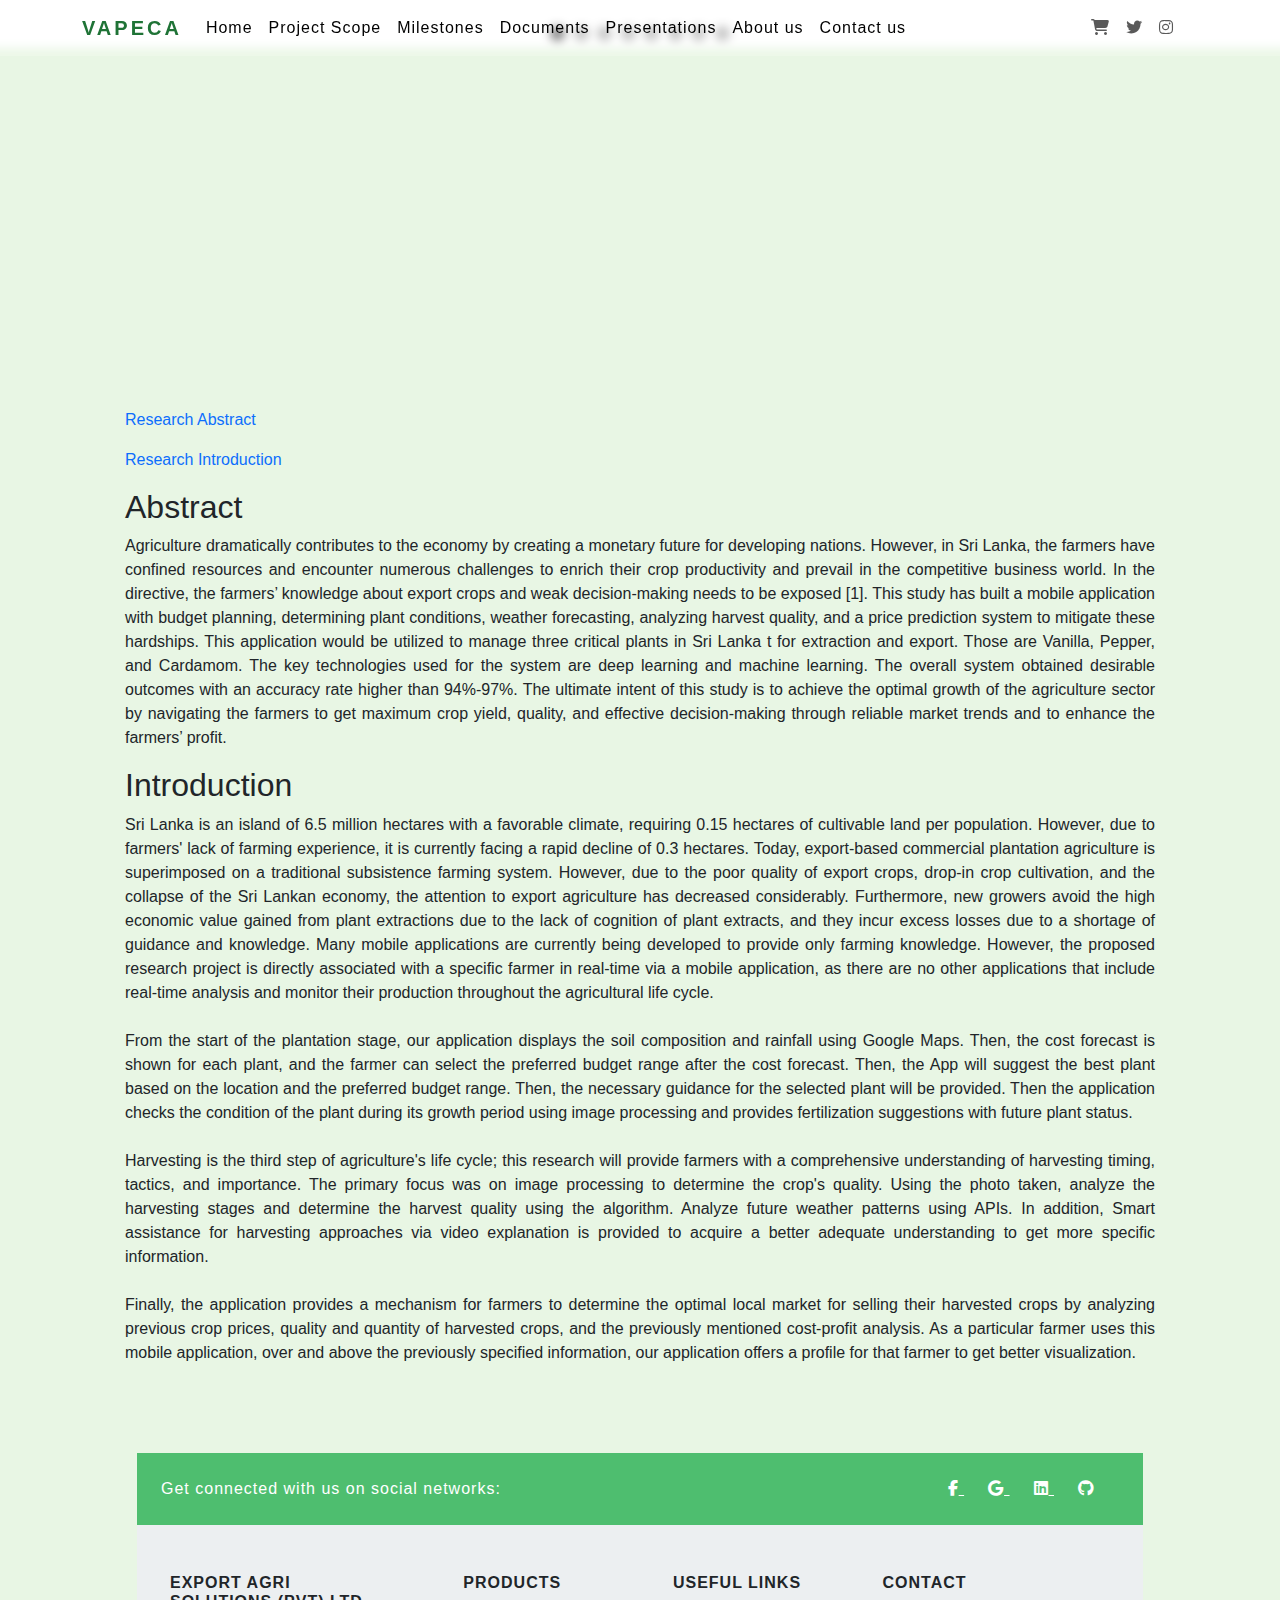
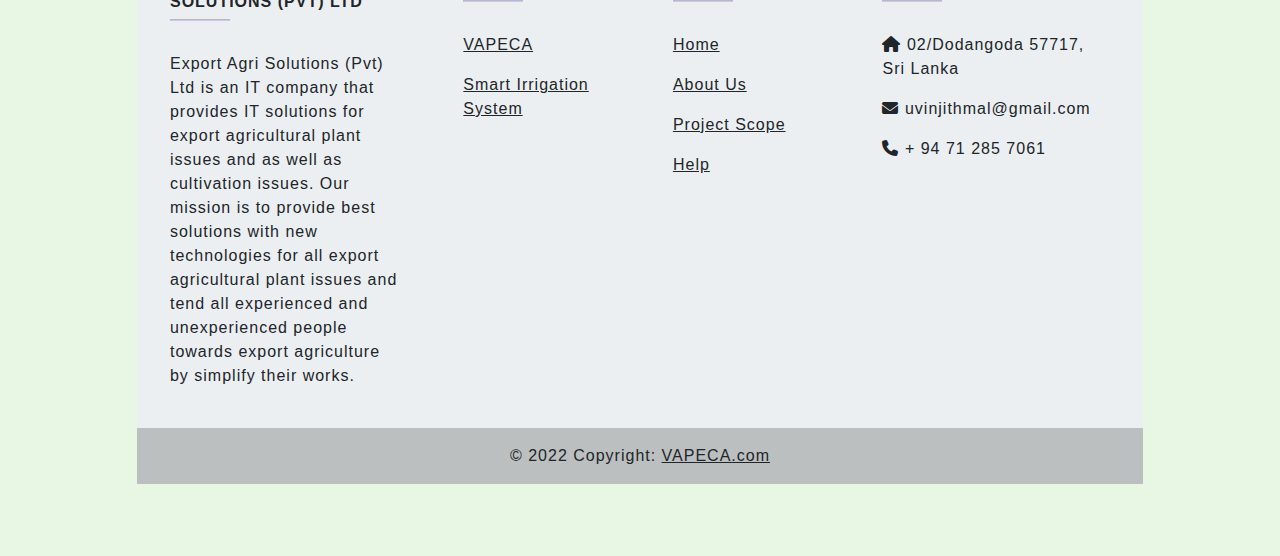
<file: index.html>
<!DOCTYPE html>
<html lang="en">
<head>

    <meta charset="UTF-8">
    <meta http-equiv="X-UA-Compatible" content="IE=edge">
    <meta name="viewport" content="width=device-width, initial-scale=1.0">
    <link rel="stylesheet" href="style.css">
    <link href="https://cdn.jsdelivr.net/npm/bootstrap@5.2.2/dist/css/bootstrap.min.css" rel="stylesheet">
    <!-- JavaScript Bundle with Popper -->
    <script src="https://cdn.jsdelivr.net/npm/bootstrap@5.2.2/dist/js/bootstrap.bundle.min.js"></script>
    <link rel="stylesheet" href="https://cdnjs.cloudflare.com/ajax/libs/font-awesome/6.2.0/css/all.min.css">

    <title>VAPECA</title>
   
</head>

<body>

  <!-- Navigation Bar -->
  <header>
    <!-- Navbar -->
    <nav class="navbar navbar-expand-lg navbar-light fixed-top mask-custom shadow-0">
      <div class="container">
        <a class="navbar-brand" href="index.html"><span style="color: rgb(31, 115, 54);">VAPECA</span></a>
        <button class="navbar-toggler" type="button" data-mdb-toggle="collapse"
          data-mdb-target="#navbarSupportedContent" aria-controls="navbarSupportedContent" aria-expanded="false"
          aria-label="Toggle navigation">
          <i class="fas fa-bars"></i>
        </button>
        <div class="collapse navbar-collapse" id="navbarSupportedContent">
          <ul class="navbar-nav me-auto">
            <li class="nav-item">
              <a class="nav-link" href="index.html" style="color: rgb(0, 0, 0)" >Home</a>
            </li>
            <li class="nav-item">
              <a class="nav-link" href="projectScope.html" style="color: rgb(0, 0, 0)" >Project Scope</a>
            </li>
            <li class="nav-item">
              <a class="nav-link" href="milestones.html" style="color: rgb(0, 0, 0)" >Milestones</a>
            </li>
            <li class="nav-item">
              <a class="nav-link" href="documents.html" style="color: rgb(0, 0, 0)" >Documents</a>
            </li>
            <li class="nav-item">
              <a class="nav-link" href="presentations.html" style="color: rgb(0, 0, 0)" >Presentations</a>
            </li>
            <li class="nav-item">
              <a class="nav-link" href="aboutus.html" style="color: rgb(0, 0, 0)" >About us</a>
            </li>
            <li class="nav-item">
              <a class="nav-link" href="contactus.html" style="color: rgb(0, 0, 0)" >Contact us</a>
            </li>
          </ul>
          <ul class="navbar-nav d-flex flex-row">
            <li class="nav-item me-3 me-lg-0">
              <a class="nav-link" href="#!">
                <i class="fas fa-shopping-cart"></i>
              </a>
            </li>
            <li class="nav-item me-3 me-lg-0">
              <a class="nav-link" href="#!">
                <i class="fab fa-twitter"></i>
              </a>
            </li>
            <li class="nav-item me-3 me-lg-0">
              <a class="nav-link" href="#!">
                <i class="fab fa-instagram"></i>
              </a>
            </li>
            <li class="nav-item me-3 me-lg-0">
              <a class="nav-link" href="#!">
                <i class="fa fa-youtube-play"></i>
              </a>
            </li>
          </ul>
        </div>
      </div>
    </nav>
    <!-- Navbar -->
  </header>
 
  <!-- Slide Show -->
  <div class="slideshow-container">
  
  <div class="mySlides fade">
    <div class="numbertext">1 / 7</div>
    <img src="images\1.png" >
  </div>
  
  <div class="mySlides fade">
    <div class="numbertext">2 / 7</div>
    <img src="images\2.png" >
  </div>
  
  <div class="mySlides fade">
    <div class="numbertext">3 / 7</div>
    <img src="images\3.png" >
  </div>
  
  <div class="mySlides fade">
    <div class="numbertext">4 / 7</div>
    <img src="images\4.png" >
  </div>

  <div class="mySlides fade">
    <div class="numbertext">5 / 7</div>
    <img src="images\5.png" >
  </div>

  <div class="mySlides fade">
    <div class="numbertext">6 / 7</div>
    <img src="images\6.png" >
  </div>

  <div class="mySlides fade">
    <div class="numbertext">7 / 7</div>
    <img src="images\7.png" >
  </div>

  </div>
  
  <br>
  
  <div style="text-align:center">
    <span class="dot"></span> 
    <span class="dot"></span> 
    <span class="dot"></span> 
    <span class="dot"></span> 
    <span class="dot"></span> 
    <span class="dot"></span>
    <span class="dot"></span> 
    <span class="dot"></span>
  </div>
  
  <!-- Slide Show JavaScript -->
  <script>
  let slideIndex = 0;
  showSlides();
  
  function showSlides() {
    let i;
    let slides = document.getElementsByClassName("mySlides");
    let dots = document.getElementsByClassName("dot");
    for (i = 0; i < slides.length; i++) {
      slides[i].style.display = "none";  
    }
    slideIndex++;
    if (slideIndex > slides.length) {slideIndex = 1}    
    for (i = 0; i < dots.length; i++) {
      dots[i].className = dots[i].className.replace(" active", "");
    }
    slides[slideIndex-1].style.display = "block";  
    dots[slideIndex-1].className += " active";
    setTimeout(showSlides, 5000); // Change image every 2 seconds
  }
  </script>

  <!-- Chapter Details -->
  <div class="chapter">

    <br><br><br><br><br><br><br><br><br><br><br><br><br><br><br>
    <p><a href="#C1" style="text-decoration: none">Research Abstract</a></p>
    <p><a href="#C2" style="text-decoration: none">Research Introduction</a></p>

    <h2 id="C1">Abstract</h2>
    <p>Agriculture dramatically contributes to the economy by creating a monetary future for developing nations. However, in Sri Lanka, the farmers have confined resources and encounter numerous challenges to enrich their crop productivity and prevail in the competitive business world. In the directive, the farmers’ knowledge about export crops and weak decision-making needs to be exposed [1]. This study has built a mobile application with budget planning, determining plant conditions, weather forecasting, analyzing harvest quality, and a price prediction system to mitigate these hardships. This application would be utilized to manage three critical plants in Sri Lanka t for extraction and export. Those are Vanilla, Pepper, and Cardamom. The key technologies used for the system are deep learning and machine learning. The overall system obtained desirable outcomes with an accuracy rate higher than 94%-97%. The ultimate intent of this study is to achieve the optimal growth of the agriculture sector by navigating the farmers to get maximum crop yield, quality, and effective decision-making through reliable market trends and to enhance the farmers’ profit.</p>

    <h2 id="C2">Introduction</h2>
    <p>Sri Lanka is an island of 6.5 million hectares with a favorable climate, requiring 0.15 hectares of cultivable land per population. However, due to farmers' lack of farming experience, it is currently facing a rapid decline of 0.3 hectares. Today, export-based commercial plantation agriculture is superimposed on a traditional subsistence farming system. However, due to the poor quality of export crops, drop-in crop cultivation, and the collapse of the Sri Lankan economy, the attention to export agriculture has decreased considerably. Furthermore, new growers avoid the high economic value gained from plant extractions due to the lack of cognition of plant extracts, and they incur excess losses due to a shortage of guidance and knowledge. Many mobile applications are currently being developed to provide only farming knowledge. However, the proposed research project is directly associated with a specific farmer in real-time via a mobile application, as there are no other applications that include real-time analysis and monitor their production throughout the agricultural life cycle.
      <br><br>From the start of the plantation stage, our application displays the soil composition and rainfall using Google Maps. Then, the cost forecast is shown for each plant, and the farmer can select the preferred budget range after the cost forecast. Then, the App will suggest the best plant based on the location and the preferred budget range. Then, the necessary guidance for the selected plant will be provided. Then the application checks the condition of the plant during its growth period using image processing and provides fertilization suggestions with future plant status.
      <br><br>Harvesting is the third step of agriculture's life cycle; this research will provide farmers with a comprehensive understanding of harvesting timing, tactics, and importance. The primary focus was on image processing to determine the crop's quality. Using the photo taken, analyze the harvesting stages and determine the harvest quality using the algorithm. Analyze future weather patterns using APIs. In addition, Smart assistance for harvesting approaches via video explanation is provided to acquire a better adequate understanding to get more specific information.
      <br><br>Finally, the application provides a mechanism for farmers to determine the optimal local market for selling their harvested crops by analyzing previous crop prices, quality and quantity of harvested crops, and the previously mentioned cost-profit analysis. As a particular farmer uses this mobile application, over and above the previously specified information, our application offers a profile for that farmer to get better visualization.
    </p>

    <!-- Footer -->
  <br>
  <div class="container my-5">
    <!-- Footer -->
    <footer
            class="text-center text-lg-start text-dark"
            style="background-color: #ECEFF1"
            >
      <!-- Section: Social media -->
      <section
              class="d-flex justify-content-between p-4 text-white"
              style="background-color: #4ebe6f"
              >
        <!-- Left -->
        <div class="me-5">
          <span>Get connected with us on social networks:</span>
        </div>
        <!-- Left -->

        <!-- Right -->
        <div>
          <a href="" class="text-white me-4">
            <i class="fab fa-facebook-f"></i>
          </a>
          <a href="" class="text-white me-4">
            <i class="fab fa-google"></i>
          </a>
          <a href="https://www.linkedin.com/in/uvin-jithmal-855617245/?originalSubdomain=lk" class="text-white me-4">
            <i class="fab fa-linkedin"></i>
          </a>
          <a href="https://github.com/Kalindu-Laksahan/Vapeca-Website" class="text-white me-4">
            <i class="fab fa-github"></i>
          </a>
        </div>
        <!-- Right -->
      </section>
      <!-- Section: Social media -->

      <!-- Section: Links  -->
      <section class="">
        <div class="container text-center text-md-start mt-5">
          <!-- Grid row -->
          <div class="row mt-3">
            <!-- Grid column -->
            <div class="col-md-3 col-lg-4 col-xl-3 mx-auto mb-4">
              <!-- Content -->
              <h6 class="text-uppercase fw-bold">Export Agri Solutions (Pvt) Ltd</h6>
              <hr
                  class="mb-4 mt-0 d-inline-block mx-auto"
                  style="width: 60px; background-color: #7c4dff; height: 2px"
                  />
              <p>
                Export Agri Solutions (Pvt) Ltd 
                is an IT company that provides 
                IT solutions for export agricultural 
                plant issues and as well as cultivation issues. 
                Our mission is to provide best solutions with new technologies for all export agricultural plant issues and tend all 
                experienced and unexperienced people towards export agriculture by simplify their works.

              </p>
            </div>
            <!-- Grid column -->

            <!-- Grid column -->
            <div class="col-md-2 col-lg-2 col-xl-2 mx-auto mb-4">
              <!-- Links -->
              <h6 class="text-uppercase fw-bold">Products</h6>
              <hr
                  class="mb-4 mt-0 d-inline-block mx-auto"
                  style="width: 60px; background-color: #7c4dff; height: 2px"
                  />
              <p>
                <a href="#!" class="text-dark">VAPECA</a>
              </p>
              <p>
                <a href="#!" class="text-dark">Smart Irrigation System</a>
              </p>
            </div>
            <!-- Grid column -->

            <!-- Grid column -->
            <div class="col-md-3 col-lg-2 col-xl-2 mx-auto mb-4">
              <!-- Links -->
              <h6 class="text-uppercase fw-bold">Useful links</h6>
              <hr
                  class="mb-4 mt-0 d-inline-block mx-auto"
                  style="width: 60px; background-color: #7c4dff; height: 2px"
                  />
                  <p>
                    <a href="index.html" class="text-dark">Home</a>
                  </p>
                  <p>
                    <a href="aboutus.html" class="text-dark">About Us</a>
                  </p>
                  <p>
                    <a href="projectScope.html" class="text-dark">Project Scope</a>
                  </p>
                  <p>
                    <a href="contactus.html" class="text-dark">Help</a>
                  </p>
            </div>
            <!-- Grid column -->

            <!-- Grid column -->
            <div class="col-md-4 col-lg-3 col-xl-3 mx-auto mb-md-0 mb-4">
              <!-- Links -->
              <h6 class="text-uppercase fw-bold">Contact</h6>
              <hr
                  class="mb-4 mt-0 d-inline-block mx-auto"
                  style="width: 60px; background-color: #7c4dff; height: 2px"
                  />
              <p><i class="fas fa-home mr-3"></i> 02/Dodangoda 57717, Sri Lanka</p>
              <p><i class="fas fa-envelope mr-3"></i> uvinjithmal@gmail.com</p>
              <p><i class="fas fa-phone mr-3"></i> + 94 71 285 7061</p>
            </div>
            <!-- Grid column -->
          </div>
          <!-- Grid row -->
        </div>
      </section>
      <!-- Section: Links  -->

      <!-- Copyright -->
      <div
          class="text-center p-3"
          style="background-color: rgba(0, 0, 0, 0.2)"
          >
        © 2022 Copyright:
        <a class="text-dark" href="index.html"
          >VAPECA.com</a
          >
      </div>
      <!-- Copyright -->
    </footer>
    <!-- Footer -->
  </div>
    <br>
  </div>

  

</body>
</html>
</file>
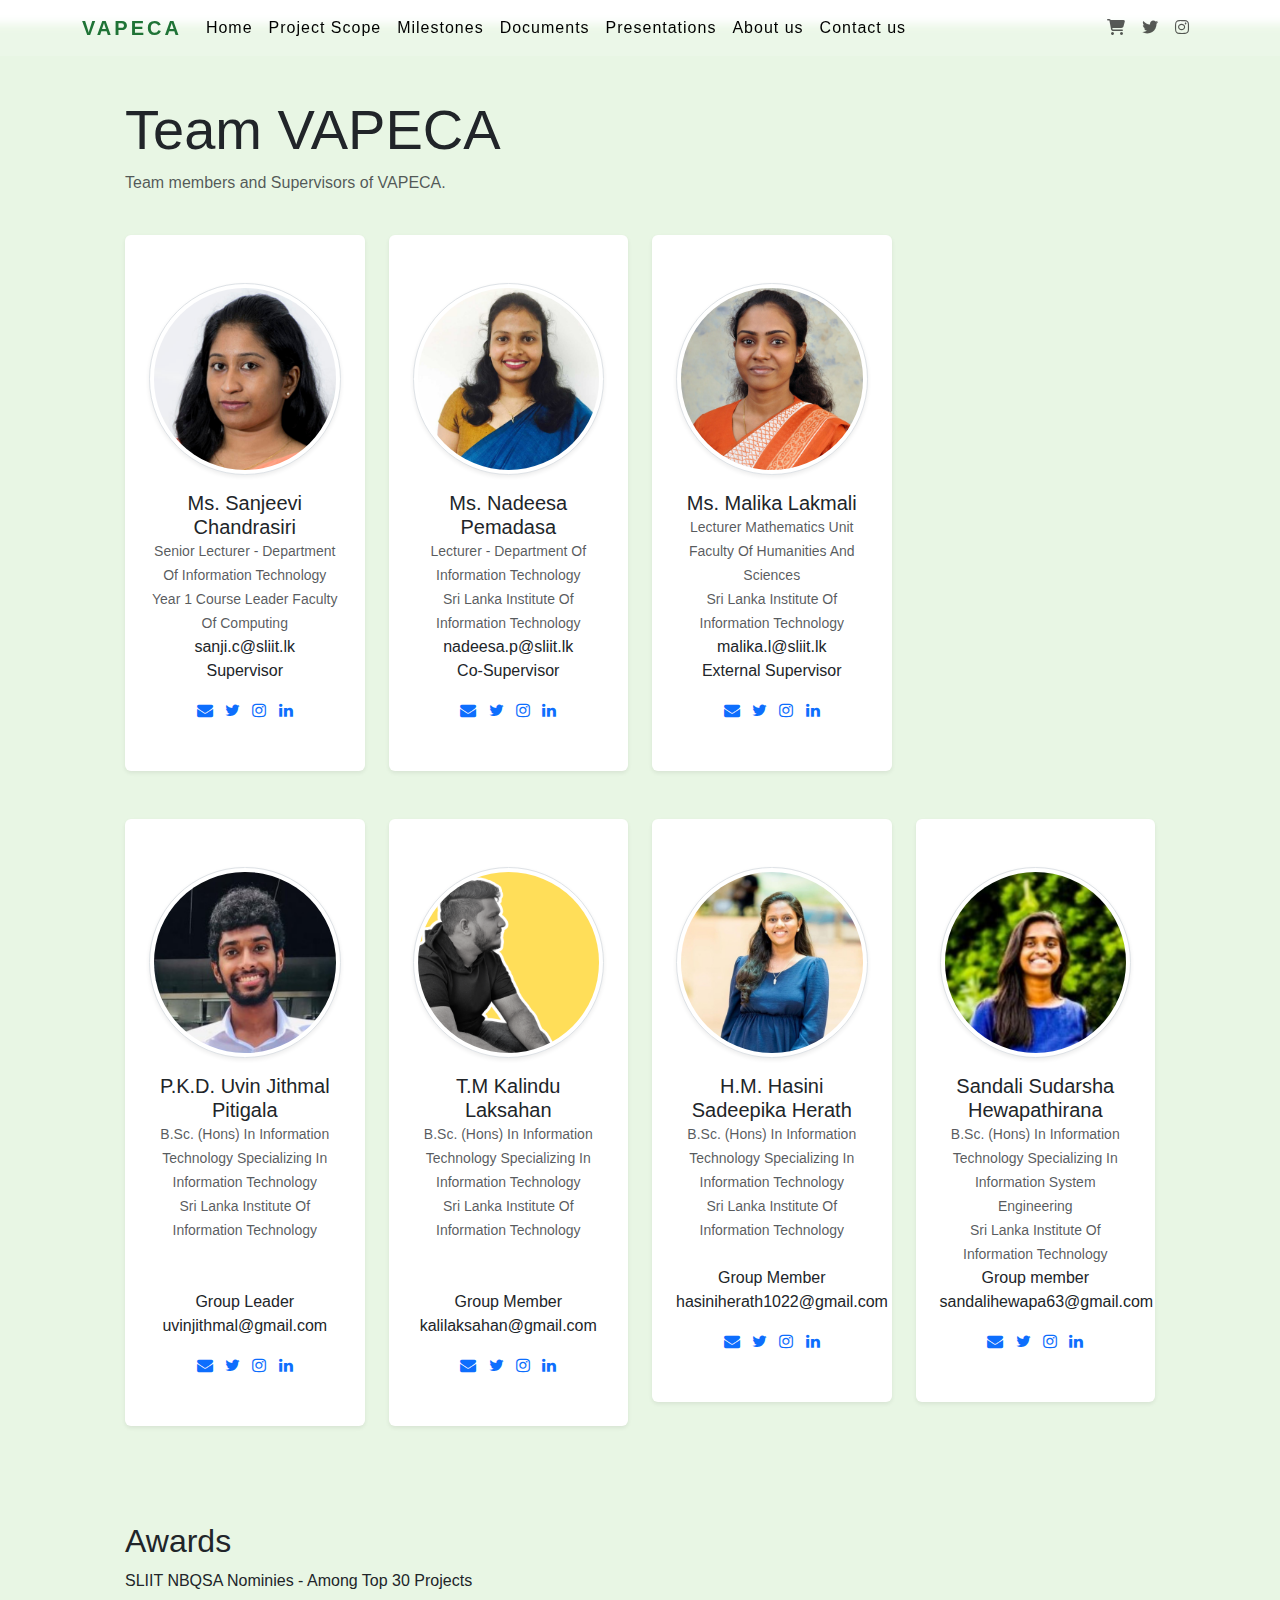
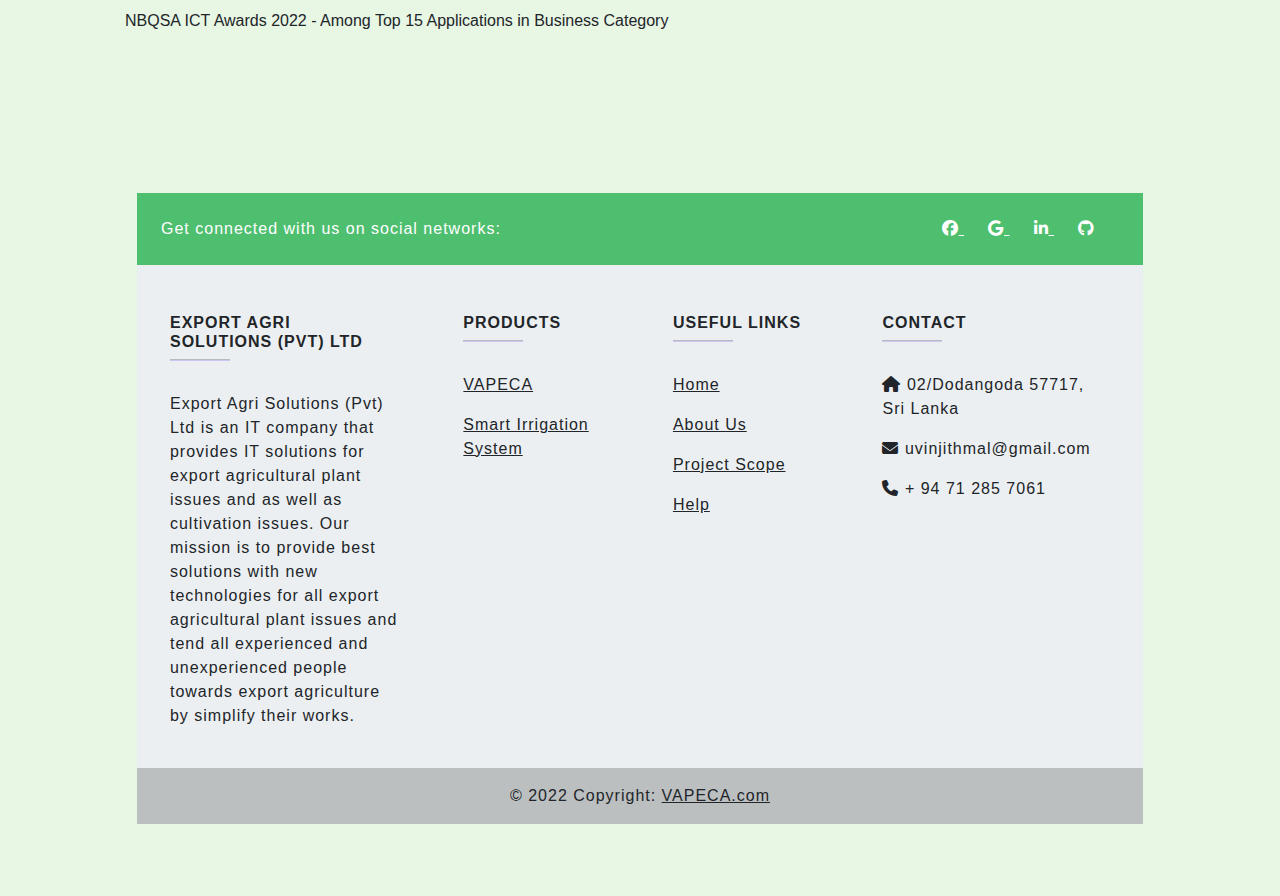
<file: aboutus.html>
<!DOCTYPE html>
<html>

<head>

    <meta charset="UTF-8">
    <meta http-equiv="X-UA-Compatible" content="IE=edge">
    <meta name="viewport" content="width=device-width, initial-scale=1.0">
    <link rel="stylesheet" href="style.css">
    <link href="https://cdn.jsdelivr.net/npm/bootstrap@5.2.2/dist/css/bootstrap.min.css" rel="stylesheet">
    <!-- JavaScript Bundle with Popper -->
    <script src="https://cdn.jsdelivr.net/npm/bootstrap@5.2.2/dist/js/bootstrap.bundle.min.js"></script>
    <link rel="stylesheet" href="https://cdnjs.cloudflare.com/ajax/libs/font-awesome/6.2.0/css/all.min.css">
    
    <title>Project Aboutus</title>
       
</head>

<body>

  <!-- Navigation Bar -->
  <header>
    <!-- Navbar -->
    <nav class="navbar navbar-expand-lg navbar-light fixed-top mask-custom shadow-0">
      <div class="container">
        <a class="navbar-brand" href="index.html"><span style="color: rgb(31, 115, 54);">VAPECA</span></a>
        <button class="navbar-toggler" type="button" data-mdb-toggle="collapse"
          data-mdb-target="#navbarSupportedContent" aria-controls="navbarSupportedContent" aria-expanded="false"
          aria-label="Toggle navigation">
          <i class="fas fa-bars"></i>
        </button>
        <div class="collapse navbar-collapse" id="navbarSupportedContent">
          <ul class="navbar-nav me-auto">
            <li class="nav-item">
              <a class="nav-link" href="index.html" style="color: rgb(0, 0, 0)" >Home</a>
            </li>
            <li class="nav-item">
              <a class="nav-link" href="projectScope.html" style="color: rgb(0, 0, 0)" >Project Scope</a>
            </li>
            <li class="nav-item">
              <a class="nav-link" href="milestones.html" style="color: rgb(0, 0, 0)" >Milestones</a>
            </li>
            <li class="nav-item">
              <a class="nav-link" href="documents.html" style="color: rgb(0, 0, 0)" >Documents</a>
            </li>
            <li class="nav-item">
              <a class="nav-link" href="presentations.html" style="color: rgb(0, 0, 0)" >Presentations</a>
            </li>
            <li class="nav-item">
              <a class="nav-link" href="aboutus.html" style="color: rgb(0, 0, 0)" >About us</a>
            </li>
            <li class="nav-item">
              <a class="nav-link" href="contactus.html" style="color: rgb(0, 0, 0)" >Contact us</a>
            </li>
          </ul>
          <ul class="navbar-nav d-flex flex-row">
            <li class="nav-item me-3 me-lg-0">
              <a class="nav-link" href="#!">
                <i class="fas fa-shopping-cart"></i>
              </a>
            </li>
            <li class="nav-item me-3 me-lg-0">
              <a class="nav-link" href="#!">
                <i class="fab fa-twitter"></i>
              </a>
            </li>
            <li class="nav-item me-3 me-lg-0">
              <a class="nav-link" href="#!">
                <i class="fab fa-instagram"></i>
              </a>
            </li>
          </ul>
        </div>
      </div>
    </nav>
    <!-- Navbar -->
  </header>
  <br>

  <!-- Chapter Details -->
  <div class="chapter">

    <br>
    <!-- Team members -->
  <link href="https://maxcdn.bootstrapcdn.com/font-awesome/4.7.0/css/font-awesome.min.css" rel="stylesheet" />
  <div class="py-5">
    <div class="row mb-4">
      <div class="col-lg-5">
        <h2 class="display-4 font-weight-light">Team VAPECA</h2>
        <p class="font-italic text-muted">Team members and Supervisors of VAPECA.</p>
      </div>
    </div>
    <div class="row text-center">
      <!-- Team item-->
      <div class="col-xl-3 col-sm-6 mb-5">
        <div class="bg-white rounded shadow-sm py-5 px-4"><img src="images/sanjeevi.png" alt="" width="100" class="img-fluid rounded-circle mb-3 img-thumbnail shadow-sm">
          <h5 class="mb-0">Ms. Sanjeevi Chandrasiri</h5>
          <span class="small text-capitalize text-muted">Senior Lecturer - Department of Information Technology<br>
            Year 1 Course Leader Faculty of Computing
            </span>
            <br><h8 class="mb-0">sanji.c@sliit.lk</h8>
            <br><h7 class="mb-0">Supervisor </h7> <br>
          <ul class="social mb-0 list-inline mt-3">
            <li class="list-inline-item"><a href="mailto:sanji.c@sliit.lk" class="social-link"><i class="fa fa-envelope"></i></a></li>
            <li class="list-inline-item"><a href="#" class="social-link"><i class="fa fa-twitter"></i></a></li>
            <li class="list-inline-item"><a href="#" class="social-link"><i class="fa fa-instagram"></i></a></li>
            <li class="list-inline-item"><a href="#" class="social-link"><i class="fa fa-linkedin"></i></a></li>
          </ul>
        </div>
      </div>
      <!-- End-->

      <!-- Team item-->
      <div class="col-xl-3 col-sm-6 mb-5">
        <div class="bg-white rounded shadow-sm py-5 px-4"><img src="images/nadeesa.png" alt="" width="100" class="img-fluid rounded-circle mb-3 img-thumbnail shadow-sm">
          <h5 class="mb-0">Ms. Nadeesa Pemadasa</h5>
          <span class="small text-capitalize text-muted">Lecturer - Department of Information Technology<br>
            Sri Lanka Institute of Information Technology
            </span>
            <br><h8 class="mb-0">nadeesa.p@sliit.lk</h8>
            <br><h7 class="mb-0">Co-Supervisor </h7> <br>
          <ul class="social mb-0 list-inline mt-3">
            <li class="list-inline-item"><a href="mailto:nadeesa.p@sliit.lk" class="social-link"><i class="fa fa-envelope"></i></a></li>
            <li class="list-inline-item"><a href="#" class="social-link"><i class="fa fa-twitter"></i></a></li>
            <li class="list-inline-item"><a href="#" class="social-link"><i class="fa fa-instagram"></i></a></li>
            <li class="list-inline-item"><a href="#" class="social-link"><i class="fa fa-linkedin"></i></a></li>
          </ul>
        </div>
      </div>
      <!-- End-->

      <!-- Team item-->
      <div class="col-xl-3 col-sm-6 mb-5">
        <div class="bg-white rounded shadow-sm py-5 px-4"><img src="images/malika.png" alt="" width="100" class="img-fluid rounded-circle mb-3 img-thumbnail shadow-sm">
          <h5 class="mb-0">Ms. Malika Lakmali</h5>
          <span class="small text-capitalize text-muted">Lecturer Mathematics Unit<br>
            Faculty of Humanities and Sciences
            <br>Sri Lanka Institute of Information Technology
            </span>
            <br><h8 class="mb-0">malika.l@sliit.lk</h8>
            <br><h7>External Supervisor </h7> <br>
          <ul class="social mb-0 list-inline mt-3">
            <li class="list-inline-item"><a href="mailto:malika.l@sliit.lk" class="social-link"><i class="fa fa-envelope"></i></a></li>
            <li class="list-inline-item"><a href="#" class="social-link"><i class="fa fa-twitter"></i></a></li>
            <li class="list-inline-item"><a href="#" class="social-link"><i class="fa fa-instagram"></i></a></li>
            <li class="list-inline-item"><a href="#" class="social-link"><i class="fa fa-linkedin"></i></a></li>
          </ul>
        </div>
      </div>
      <!-- End-->
    </div>

    <div class="row text-center">
      <!-- Team item-->
      <div class="col-xl-3 col-sm-6 mb-5">
        <div class="bg-white rounded shadow-sm py-5 px-4"><img src="images/uvinnew.png" width="100" class="img-fluid rounded-circle mb-3 img-thumbnail shadow-sm">
          <h5 class="mb-0">P.K.D. Uvin Jithmal Pitigala </h5>
          <span class="small text-capitalize text-muted">B.Sc. (Hons) in Information Technology Specializing in Information Technology<br>
            Sri Lanka Institute of Information Technology
            </span>
            <br><br><br><h7 class="mb-0">Group Leader</h7> <br>
            <h8 class="mb-0">uvinjithmal@gmail.com</h8>
            
            <br>
          <ul class="social mb-0 list-inline mt-3">
            <li class="list-inline-item"><a href="mailto:it19115580@my.sliit.lk" class="social-link"><i class="fa fa-envelope"></i></a></li>
            <li class="list-inline-item"><a href="#" class="social-link"><i class="fa fa-twitter"></i></a></li>
            <li class="list-inline-item"><a href="#" class="social-link"><i class="fa fa-instagram"></i></a></li>
            <li class="list-inline-item"><a href="#" class="social-link"><i class="fa fa-linkedin"></i></a></li>
          </ul>
        </div>
      </div>
      <!-- End-->

      <!-- Team item-->
      <div class="col-xl-3 col-sm-6 mb-5">
        <div class="bg-white rounded shadow-sm py-5 px-4"><img src="images/yellow bg.png" alt="" width="100" class="img-fluid rounded-circle mb-3 img-thumbnail shadow-sm">
          <h5 class="mb-0">T.M Kalindu Laksahan</h5>
          <span class="small text-capitalize text-muted">B.Sc. (Hons) in Information Technology Specializing in Information Technology<br>
            Sri Lanka Institute of Information Technology
            </span>
            <br><br><br><h7 class="mb-0">Group Member</h7><br><h8 class="mb-0">kalilaksahan@gmail.com</h8>
            <br>
          <ul class="social mb-0 list-inline mt-3">
            <li class="list-inline-item"><a href="mailto:it19114286@my.sliit.lk" class="social-link"><i class="fa fa-envelope"></i></a></li>
            <li class="list-inline-item"><a href="#" class="social-link"><i class="fa fa-twitter"></i></a></li>
            <li class="list-inline-item"><a href="#" class="social-link"><i class="fa fa-instagram"></i></a></li>
            <li class="list-inline-item"><a href="#" class="social-link"><i class="fa fa-linkedin"></i></a></li>
          </ul>
        </div>
      </div>
      <!-- End-->

      <!-- Team item-->
      <div class="col-xl-3 col-sm-6 mb-5">
        <div class="bg-white rounded shadow-sm py-5 px-4"><img src="images/pika.png" alt="" width="100" class="img-fluid rounded-circle mb-3 img-thumbnail shadow-sm">
          <h5 class="mb-0">H.M. Hasini Sadeepika Herath </h5>
          <span class="small text-capitalize text-muted">B.Sc. (Hons) in Information Technology Specializing in Information Technology<br>
            Sri Lanka Institute of Information Technology
            </span>
            <br><br><h7 class="mb-0">Group Member</h7><br><h8 class="mb-0">hasiniherath1022@gmail.com </h8>
            <br>
          <ul class="social mb-0 list-inline mt-3">
            <li class="list-inline-item"><a href="mailto:it19184586@my.sliit.lk" class="social-link"><i class="fa fa-envelope"></i></a></li>
            <li class="list-inline-item"><a href="#" class="social-link"><i class="fa fa-twitter"></i></a></li>
            <li class="list-inline-item"><a href="#" class="social-link"><i class="fa fa-instagram"></i></a></li>
            <li class="list-inline-item"><a href="#" class="social-link"><i class="fa fa-linkedin"></i></a></li>
          </ul>
        </div>
      </div>
      <!-- End-->

      <!-- Team item-->
      <div class="col-xl-3 col-sm-6 mb-5">
        <div class="bg-white rounded shadow-sm py-5 px-4"><img src="images/sandali.png" alt="" width="100" class="img-fluid rounded-circle mb-3 img-thumbnail shadow-sm">
          <h5 class="mb-0">Sandali Sudarsha Hewapathirana</h5>
          <span class="small text-capitalize text-muted">B.Sc. (Hons) in Information Technology Specializing in Information System Engineering <br>
            Sri Lanka Institute of Information Technology
            </span>
            <br><h7 class="mb-0">Group member</h7><br><h8 class="mb-0">sandalihewapa63@gmail.com </h8>
          <ul class="social mb-0 list-inline mt-3">
            <li class="list-inline-item"><a href="mailto:it19510422@my.sliit.lk" class="social-link"><i class="fa fa-envelope"></i></a></li>
            <li class="list-inline-item"><a href="#" class="social-link"><i class="fa fa-twitter"></i></a></li>
            <li class="list-inline-item"><a href="#" class="social-link"><i class="fa fa-instagram"></i></a></li>
            <li class="list-inline-item"><a href="#" class="social-link"><i class="fa fa-linkedin"></i></a></li>
          </ul>
        </div>
      </div>
      <!-- End-->

    </div>
  </div>

  </div>

   <!-- Chapter Details -->
   <div class="chapter">


    <h2 id="C1">Awards</h2>
    <p>SLIIT NBQSA Nominies - Among Top 30 Projects </p>
    <p>NBQSA ICT Awards 2022 - Among Top 15 Applications in Business Category </p>
    <br><br><br>
     <!-- Footer -->
  <br>
  <div class="container my-5">
    <!-- Footer -->
    <footer
            class="text-center text-lg-start text-dark"
            style="background-color: #ECEFF1"
            >
      <!-- Section: Social media -->
      <section
              class="d-flex justify-content-between p-4 text-white"
              style="background-color: #4ebe6f"
              >
        <!-- Left -->
        <div class="me-5">
          <span>Get connected with us on social networks:</span>
        </div>
        <!-- Left -->

        <!-- Right -->
        <div>
          <a href="" class="text-white me-4">
            <i class="fab fa-facebook-f"></i>
          </a>
          <a href="" class="text-white me-4">
            <i class="fab fa-google"></i>
          </a>
          <a href="https://www.linkedin.com/in/uvin-jithmal-855617245/?originalSubdomain=lk" class="text-white me-4">
            <i class="fab fa-linkedin"></i>
          </a>
          <a href="https://github.com/Kalindu-Laksahan/Vapeca-Website" class="text-white me-4">
            <i class="fab fa-github"></i>
          </a>
        </div>
        <!-- Right -->
      </section>
      <!-- Section: Social media -->

      <!-- Section: Links  -->
      <section class="">
        <div class="container text-center text-md-start mt-5">
          <!-- Grid row -->
          <div class="row mt-3">
            <!-- Grid column -->
            <div class="col-md-3 col-lg-4 col-xl-3 mx-auto mb-4">
              <!-- Content -->
              <h6 class="text-uppercase fw-bold">Export Agri Solutions (Pvt) Ltd</h6>
              <hr
                  class="mb-4 mt-0 d-inline-block mx-auto"
                  style="width: 60px; background-color: #7c4dff; height: 2px"
                  />
              <p>
                Export Agri Solutions (Pvt) Ltd 
                is an IT company that provides 
                IT solutions for export agricultural 
                plant issues and as well as cultivation issues. 
                Our mission is to provide best solutions with new technologies for all export agricultural plant issues and tend all 
                experienced and unexperienced people towards export agriculture by simplify their works.

              </p>
            </div>
            <!-- Grid column -->

            <!-- Grid column -->
            <div class="col-md-2 col-lg-2 col-xl-2 mx-auto mb-4">
              <!-- Links -->
              <h6 class="text-uppercase fw-bold">Products</h6>
              <hr
                  class="mb-4 mt-0 d-inline-block mx-auto"
                  style="width: 60px; background-color: #7c4dff; height: 2px"
                  />
              <p>
                <a href="#!" class="text-dark">VAPECA</a>
              </p>
              <p>
                <a href="#!" class="text-dark">Smart Irrigation System</a>
              </p>
            </div>
            <!-- Grid column -->

            <!-- Grid column -->
            <div class="col-md-3 col-lg-2 col-xl-2 mx-auto mb-4">
              <!-- Links -->
              <h6 class="text-uppercase fw-bold">Useful links</h6>
              <hr
                  class="mb-4 mt-0 d-inline-block mx-auto"
                  style="width: 60px; background-color: #7c4dff; height: 2px"
                  />
                  <p>
                    <a href="index.html" class="text-dark">Home</a>
                  </p>
                  <p>
                    <a href="aboutus.html" class="text-dark">About Us</a>
                  </p>
                  <p>
                    <a href="projectScope.html" class="text-dark">Project Scope</a>
                  </p>
                  <p>
                    <a href="contactus.html" class="text-dark">Help</a>
                  </p>
            </div>
            <!-- Grid column -->

            <!-- Grid column -->
            <div class="col-md-4 col-lg-3 col-xl-3 mx-auto mb-md-0 mb-4">
              <!-- Links -->
              <h6 class="text-uppercase fw-bold">Contact</h6>
              <hr
                  class="mb-4 mt-0 d-inline-block mx-auto"
                  style="width: 60px; background-color: #7c4dff; height: 2px"
                  />
              <p><i class="fas fa-home mr-3"></i> 02/Dodangoda 57717, Sri Lanka</p>
              <p><i class="fas fa-envelope mr-3"></i> uvinjithmal@gmail.com</p>
              <p><i class="fas fa-phone mr-3"></i> + 94 71 285 7061</p>
            </div>
            <!-- Grid column -->
          </div>
          <!-- Grid row -->
        </div>
      </section>
      <!-- Section: Links  -->

      <!-- Copyright -->
      <div
          class="text-center p-3"
          style="background-color: rgba(0, 0, 0, 0.2)"
          >
        © 2022 Copyright:
        <a class="text-dark" href="index.html"
          >VAPECA.com</a
          >
      </div>
      <!-- Copyright -->
    </footer>
    <!-- Footer -->
  </div>
    <br>

  </div>





</body>
</html>
</file>
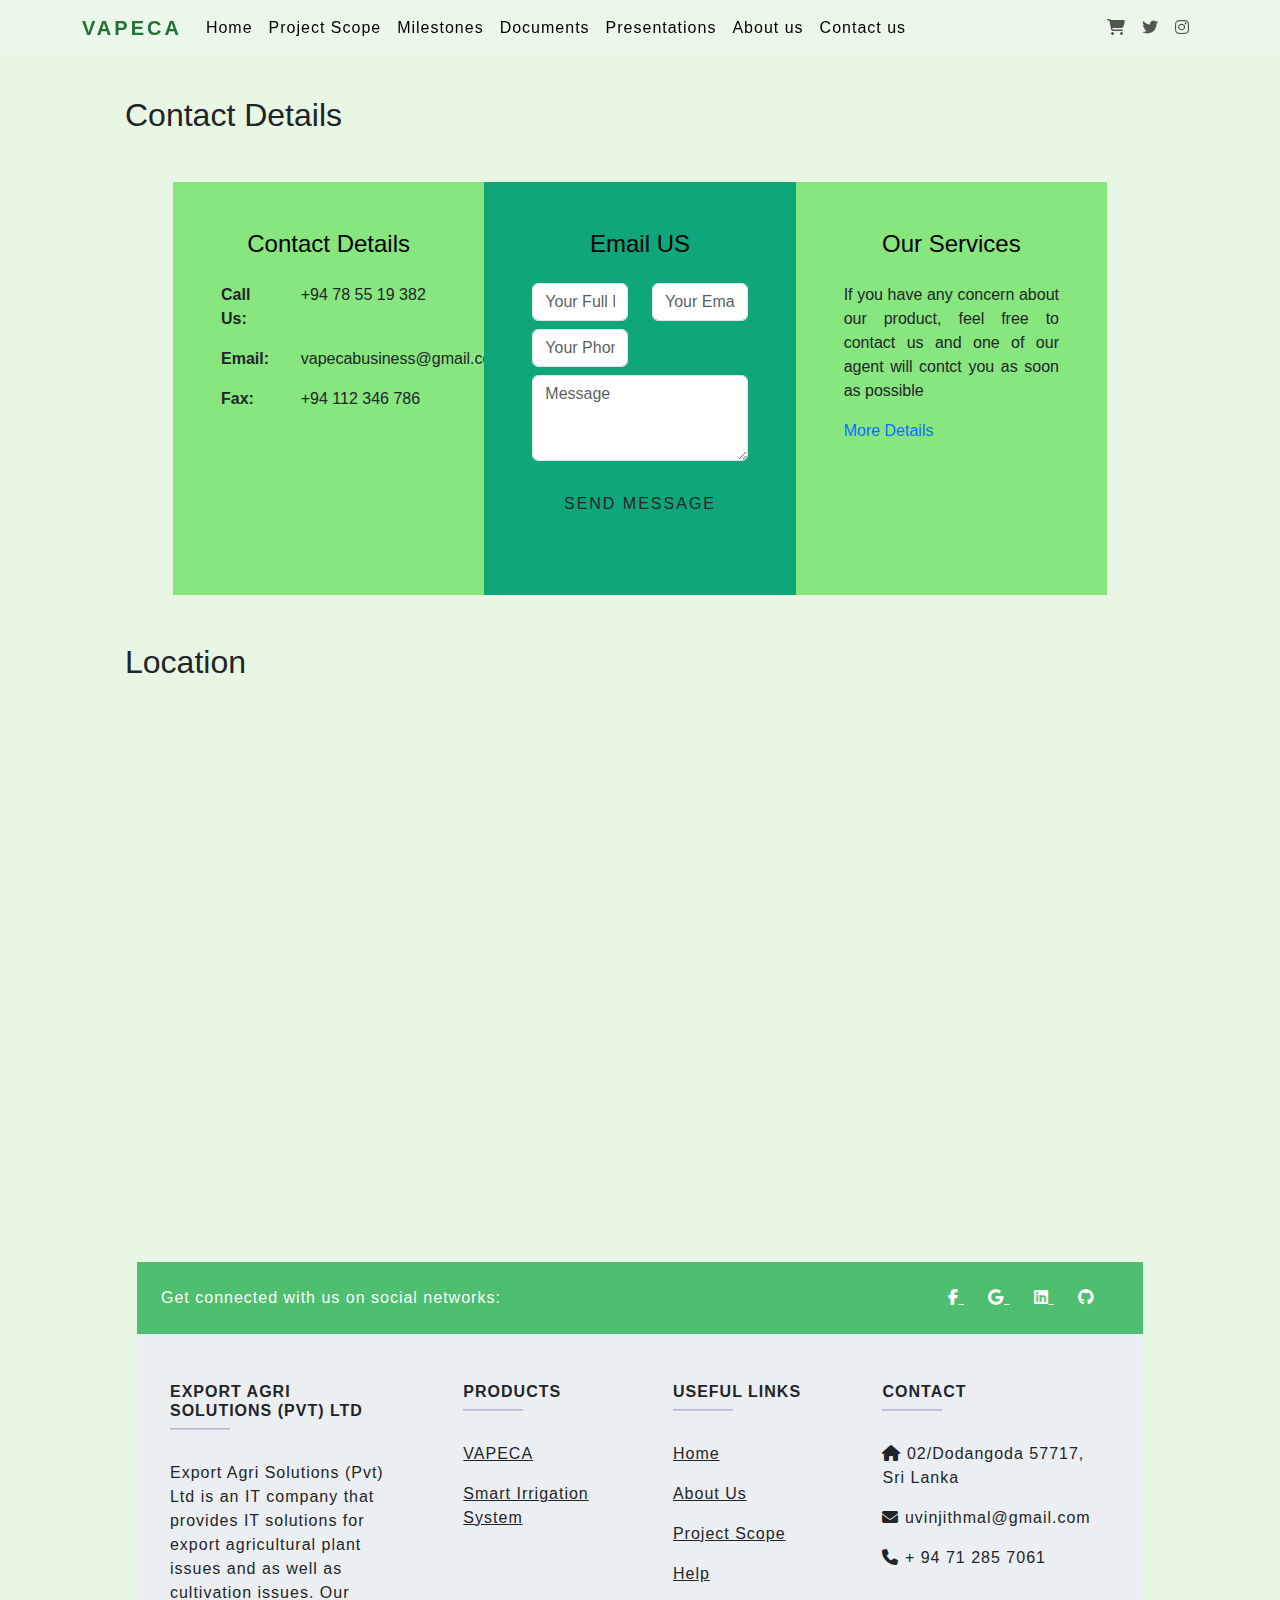
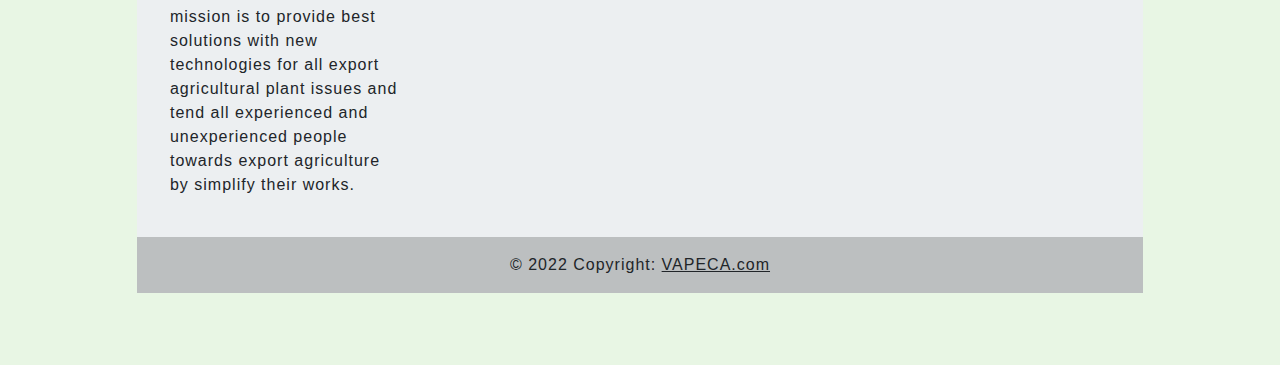
<file: contactus.html>
<!DOCTYPE html>
<html>

<head>

    <meta charset="UTF-8">
    <meta http-equiv="X-UA-Compatible" content="IE=edge">
    <meta name="viewport" content="width=device-width, initial-scale=1.0">
    <link rel="stylesheet" href="style.css">
    <link href="https://cdn.jsdelivr.net/npm/bootstrap@5.2.2/dist/css/bootstrap.min.css" rel="stylesheet">
    <!-- JavaScript Bundle with Popper -->
    <script src="https://cdn.jsdelivr.net/npm/bootstrap@5.2.2/dist/js/bootstrap.bundle.min.js"></script>
    <link rel="stylesheet" href="https://cdnjs.cloudflare.com/ajax/libs/font-awesome/6.2.0/css/all.min.css">
    <script src="https://cdn.jsdelivr.net/npm/bootstrap@5.0.0-beta1/dist/js/bootstrap.bundle.min.js"></script>
    <script src="https://cdnjs.cloudflare.com/ajax/libs/jquery/3.2.1/jquery.min.js"></script>
    
    <title>Project Contactus</title>
       
</head>

<body>

  <!-- Navigation Bar -->
  <header>
    <!-- Navbar -->
    <nav class="navbar navbar-expand-lg navbar-light fixed-top mask-custom shadow-0">
      <div class="container">
        <a class="navbar-brand" href="index.html"><span style="color: rgb(31, 115, 54);">VAPECA</span></a>
        <button class="navbar-toggler" type="button" data-mdb-toggle="collapse"
          data-mdb-target="#navbarSupportedContent" aria-controls="navbarSupportedContent" aria-expanded="false"
          aria-label="Toggle navigation">
          <i class="fas fa-bars"></i>
        </button>
        <div class="collapse navbar-collapse" id="navbarSupportedContent">
          <ul class="navbar-nav me-auto">
            <li class="nav-item">
              <a class="nav-link" href="index.html" style="color: rgb(0, 0, 0)" >Home</a>
            </li>
            <li class="nav-item">
              <a class="nav-link" href="projectScope.html" style="color: rgb(0, 0, 0)" >Project Scope</a>
            </li>
            <li class="nav-item">
              <a class="nav-link" href="milestones.html" style="color: rgb(0, 0, 0)" >Milestones</a>
            </li>
            <li class="nav-item">
              <a class="nav-link" href="documents.html" style="color: rgb(0, 0, 0)" >Documents</a>
            </li>
            <li class="nav-item">
              <a class="nav-link" href="presentations.html" style="color: rgb(0, 0, 0)" >Presentations</a>
            </li>
            <li class="nav-item">
              <a class="nav-link" href="aboutus.html" style="color: rgb(0, 0, 0)" >About us</a>
            </li>
            <li class="nav-item">
              <a class="nav-link" href="contactus.html" style="color: rgb(0, 0, 0)" >Contact us</a>
            </li>
          </ul>
          <ul class="navbar-nav d-flex flex-row">
            <li class="nav-item me-3 me-lg-0">
              <a class="nav-link" href="#!">
                <i class="fas fa-shopping-cart"></i>
              </a>
            </li>
            <li class="nav-item me-3 me-lg-0">
              <a class="nav-link" href="#!">
                <i class="fab fa-twitter"></i>
              </a>
            </li>
            <li class="nav-item me-3 me-lg-0">
              <a class="nav-link" href="#!">
                <i class="fab fa-instagram"></i>
              </a>
            </li>
          </ul>
        </div>
      </div>
    </nav>
    <!-- Navbar -->
  </header>

   <!-- Chapter Details -->
   <div class="chapter">

    <br><br><br><br>
    <h2 id="C1">Contact Details</h2>
    <div class="row m-md-5 m-3 ">
      <div class="col-lg-4 bg-blue py-5 px-5">
          <h4 class="text-center text-black mb-4">Contact Details</h4>
          <div class="row">
              <div class=" col-lg-4 col-md-5 offset-lg-0 offset-md-2 col-4 ">
                  <p class="fw-bold">Call Us:</p>
              </div>
              <div class=" col-lg-8 col-md-5 col-8">
                  <p>+94 78 55 19 382</p>
              </div>
              <div class=" col-lg-4 col-md-5 offset-lg-0 offset-md-2 col-4">
                  <p class="fw-bold">Email:</p>
              </div>
              <div class=" col-lg-8 col-md-5 col-8">
                  <p>vapecabusiness@gmail.com</p>
              </div>
              <div class=" col-lg-4 col-md-5 offset-lg-0 offset-md-2 col-4">
                  <p class="fw-bold">Fax:</p>
              </div>
              <div class=" col-lg-8 col-md-5 col-8">
                  <p class="">+94 112 346 786</p>
              </div>
          </div>
      </div>
      <div class="col-lg-4 bg-red py-5 px-5">
          <form action="">
              <h4 class="text-center text-black mb-4">Email US</h4>
              <div class="row">
                  <div class="col-md-6 col-12 my-md-0 my-2">
                      <input type="text" class="form-control bg-darkred" placeholder="Your Full Name">
                  </div>
                  <div class="col-md-6 col-12 my-md-0 my-2 ">
                      <input type="email" class="form-control bg-darkred" placeholder="Your Email">
                  </div>
              </div>
              <div class="row">
                  <div class="col-md-6 col-12 my-2">
                      <input type="text" class="form-control bg-darkred" placeholder="Your Phone No">
                  </div>
                  
                  <div class="">
                      <textarea cols="10" rows="3" class="form-control bg-darkred shadow-none"
                          placeholder="Message"></textarea>
                  </div>
                  <div class=" my-2"> <button class="btn w-100 shadow-none text-uppercase msg-btn">Send
                          Message</button> </div>

              </div>
          </form>
      </div>
      <div class="col-lg-4 bg-blue py-5 px-5">
          <h4 class="text-center text-black mb-4">Our Services</h4>
          <div class="col">
              <p class="">If you have any concern about our product, feel free to contact us and one of our agent will contct you as soon as possible</p>
          </div>
          <div class=""><a href="index.html" style="text-decoration: none">More Details</a></p></div>
      </div>
  </div>


    <h2 id="C1">Location</h2>
    <!-- Map -->
    <div class="mapouter"><div class="gmap_canvas"><iframe width="600" height="500" id="gmap_canvas" src="https://maps.google.com/maps?q=H25W+X68%20Junction,%20Thudugala&t=&z=15&ie=UTF8&iwloc=&output=embed" frameborder="0" scrolling="no" marginheight="0" marginwidth="0"></iframe><a href="https://123movies-to.org"></a><br><style>.mapouter{position:relative;text-align:right;height:500px;width:600px;}</style><a href="https://www.embedgooglemap.net">google map iframe code</a><style>.gmap_canvas {overflow:hidden;background:none!important;height:500px;width:600px;}</style></div></div>
    

  </div>


    <!-- Chapter Details with footer -->
    <div class="chapter">
      <!-- Footer -->
   <br>
   <div class="container my-5">
     <!-- Footer -->
     <footer
             class="text-center text-lg-start text-dark"
             style="background-color: #ECEFF1"
             >
       <!-- Section: Social media -->
       <section
               class="d-flex justify-content-between p-4 text-white"
               style="background-color: #4ebe6f"
               >
         <!-- Left -->
         <div class="me-5">
           <span>Get connected with us on social networks:</span>
         </div>
         <!-- Left -->
 
         <!-- Right -->
         <div>
           <a href="" class="text-white me-4">
             <i class="fab fa-facebook-f"></i>
           </a>
           <a href="" class="text-white me-4">
             <i class="fab fa-google"></i>
           </a>
           <a href="https://www.linkedin.com/in/uvin-jithmal-855617245/?originalSubdomain=lk" class="text-white me-4">
             <i class="fab fa-linkedin"></i>
           </a>
           <a href="https://github.com/Kalindu-Laksahan/Vapeca-Website" class="text-white me-4">
             <i class="fab fa-github"></i>
           </a>
         </div>
         <!-- Right -->
       </section>
       <!-- Section: Social media -->
 
       <!-- Section: Links  -->
       <section class="">
         <div class="container text-center text-md-start mt-5">
           <!-- Grid row -->
           <div class="row mt-3">
             <!-- Grid column -->
             <div class="col-md-3 col-lg-4 col-xl-3 mx-auto mb-4">
               <!-- Content -->
               <h6 class="text-uppercase fw-bold">Export Agri Solutions (Pvt) Ltd</h6>
               <hr
                   class="mb-4 mt-0 d-inline-block mx-auto"
                   style="width: 60px; background-color: #7c4dff; height: 2px"
                   />
               <p>
                 Export Agri Solutions (Pvt) Ltd 
                 is an IT company that provides 
                 IT solutions for export agricultural 
                 plant issues and as well as cultivation issues. 
                 Our mission is to provide best solutions with new technologies for all export agricultural plant issues and tend all 
                 experienced and unexperienced people towards export agriculture by simplify their works.
 
               </p>
             </div>
             <!-- Grid column -->
 
             <!-- Grid column -->
             <div class="col-md-2 col-lg-2 col-xl-2 mx-auto mb-4">
               <!-- Links -->
               <h6 class="text-uppercase fw-bold">Products</h6>
               <hr
                   class="mb-4 mt-0 d-inline-block mx-auto"
                   style="width: 60px; background-color: #7c4dff; height: 2px"
                   />
               <p>
                 <a href="#!" class="text-dark">VAPECA</a>
               </p>
               <p>
                 <a href="#!" class="text-dark">Smart Irrigation System</a>
               </p>
             </div>
             <!-- Grid column -->
 
             <!-- Grid column -->
             <div class="col-md-3 col-lg-2 col-xl-2 mx-auto mb-4">
               <!-- Links -->
               <h6 class="text-uppercase fw-bold">Useful links</h6>
               <hr
                   class="mb-4 mt-0 d-inline-block mx-auto"
                   style="width: 60px; background-color: #7c4dff; height: 2px"
                   />
                   <p>
                     <a href="index.html" class="text-dark">Home</a>
                   </p>
                   <p>
                     <a href="aboutus.html" class="text-dark">About Us</a>
                   </p>
                   <p>
                     <a href="projectScope.html" class="text-dark">Project Scope</a>
                   </p>
                   <p>
                     <a href="contactus.html" class="text-dark">Help</a>
                   </p>
             </div>
             <!-- Grid column -->
 
             <!-- Grid column -->
             <div class="col-md-4 col-lg-3 col-xl-3 mx-auto mb-md-0 mb-4">
               <!-- Links -->
               <h6 class="text-uppercase fw-bold">Contact</h6>
               <hr
                   class="mb-4 mt-0 d-inline-block mx-auto"
                   style="width: 60px; background-color: #7c4dff; height: 2px"
                   />
               <p><i class="fas fa-home mr-3"></i> 02/Dodangoda 57717, Sri Lanka</p>
               <p><i class="fas fa-envelope mr-3"></i> uvinjithmal@gmail.com</p>
               <p><i class="fas fa-phone mr-3"></i> + 94 71 285 7061</p>
             </div>
             <!-- Grid column -->
           </div>
           <!-- Grid row -->
         </div>
       </section>
       <!-- Section: Links  -->
 
       <!-- Copyright -->
       <div
           class="text-center p-3"
           style="background-color: rgba(0, 0, 0, 0.2)"
           >
         © 2022 Copyright:
         <a class="text-dark" href="index.html"
           >VAPECA.com</a
           >
       </div>
       <!-- Copyright -->
     </footer>
     <!-- Footer -->
   </div>
     <br>
 
   </div>

</body>
</html>
</file>
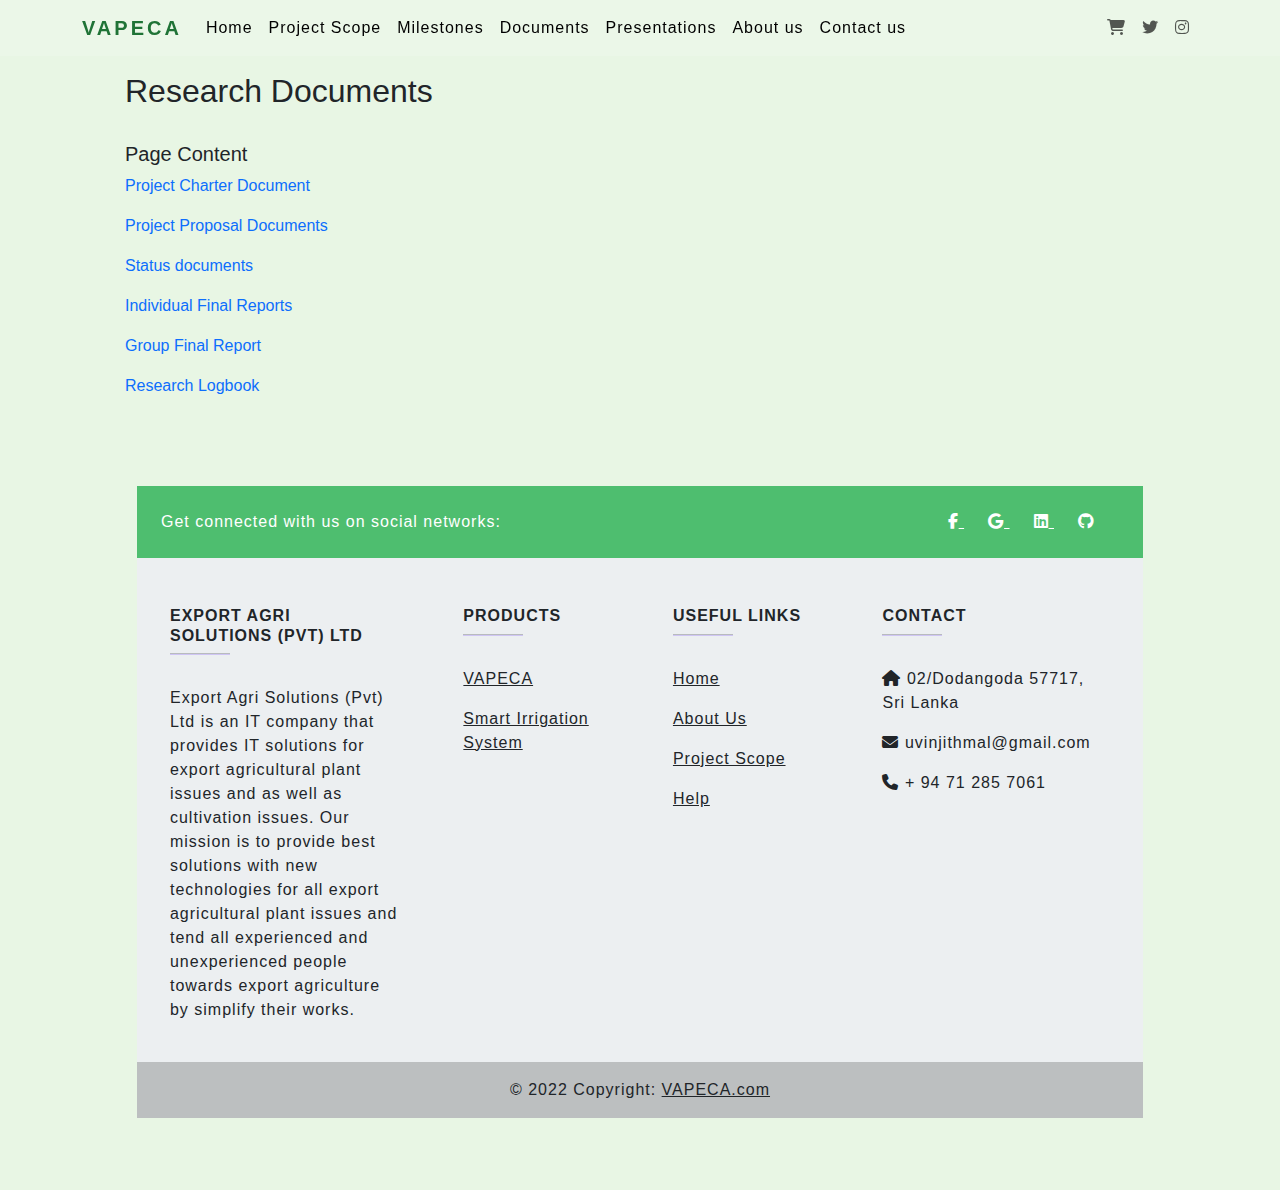
<file: documents.html>
<!DOCTYPE html>
<html>

<head>

    <meta charset="UTF-8">
    <meta http-equiv="X-UA-Compatible" content="IE=edge">
    <meta name="viewport" content="width=device-width, initial-scale=1.0">
    <link rel="stylesheet" href="style.css">
    <link href="https://cdn.jsdelivr.net/npm/bootstrap@5.2.2/dist/css/bootstrap.min.css" rel="stylesheet">
    <!-- JavaScript Bundle with Popper -->
    <script src="https://cdn.jsdelivr.net/npm/bootstrap@5.2.2/dist/js/bootstrap.bundle.min.js"></script>
    <link rel="stylesheet" href="https://cdnjs.cloudflare.com/ajax/libs/font-awesome/6.2.0/css/all.min.css">
    
    <title>Project Documents</title>
       
</head>

<body>

  <!-- Navigation Bar -->
  <header>
    <!-- Navbar -->
    <nav class="navbar navbar-expand-lg navbar-light fixed-top mask-custom shadow-0">
      <div class="container">
        <a class="navbar-brand" href="index.html"><span style="color: rgb(31, 115, 54);">VAPECA</span></a>
        <button class="navbar-toggler" type="button" data-mdb-toggle="collapse"
          data-mdb-target="#navbarSupportedContent" aria-controls="navbarSupportedContent" aria-expanded="false"
          aria-label="Toggle navigation">
          <i class="fas fa-bars"></i>
        </button>
        <div class="collapse navbar-collapse" id="navbarSupportedContent">
          <ul class="navbar-nav me-auto">
            <li class="nav-item">
              <a class="nav-link" href="index.html" style="color: rgb(0, 0, 0)" >Home</a>
            </li>
            <li class="nav-item">
              <a class="nav-link" href="projectScope.html" style="color: rgb(0, 0, 0)" >Project Scope</a>
            </li>
            <li class="nav-item">
              <a class="nav-link" href="milestones.html" style="color: rgb(0, 0, 0)" >Milestones</a>
            </li>
            <li class="nav-item">
              <a class="nav-link" href="documents.html" style="color: rgb(0, 0, 0)" >Documents</a>
            </li>
            <li class="nav-item">
              <a class="nav-link" href="presentations.html" style="color: rgb(0, 0, 0)" >Presentations</a>
            </li>
            <li class="nav-item">
              <a class="nav-link" href="aboutus.html" style="color: rgb(0, 0, 0)" >About us</a>
            </li>
            <li class="nav-item">
              <a class="nav-link" href="contactus.html" style="color: rgb(0, 0, 0)" >Contact us</a>
            </li>
          </ul>
          <ul class="navbar-nav d-flex flex-row">
            <li class="nav-item me-3 me-lg-0">
              <a class="nav-link" href="#!">
                <i class="fas fa-shopping-cart"></i>
              </a>
            </li>
            <li class="nav-item me-3 me-lg-0">
              <a class="nav-link" href="#!">
                <i class="fab fa-twitter"></i>
              </a>
            </li>
            <li class="nav-item me-3 me-lg-0">
              <a class="nav-link" href="#!">
                <i class="fab fa-instagram"></i>
              </a>
            </li>
          </ul>
        </div>
      </div>
    </nav>
    <!-- Navbar -->
  </header>

    <!-- Chapter Details -->
    <div class="chapter">

      <br><br><br>
      <h2>Research Documents</h2>
      <br><h5>Page Content</h5>
      <p><a href="https://docs.google.com/document/d/1pN3xf-UzJuchHE8nMSKMKwRaOpfssMmH/edit?usp=share_link&ouid=103388481577225079170&rtpof=true&sd=true" target="_blank" style="text-decoration: none">Project Charter Document</a></p>
      <p><a href="https://drive.google.com/drive/folders/1qXD4KwW6xPFiG6Lha-lLe5ufCO_yN0kp?usp=share_link" target="_blank" style="text-decoration: none">Project Proposal Documents</a></p>
      <p><a href="https://drive.google.com/drive/folders/1M1rzm7d61CljoTLvRWRZUBlYijl-Gggt?usp=share_link" target="_blank" style="text-decoration: none">Status documents</a></p>
      <p><a href="https://drive.google.com/drive/folders/1Ejhmhhv_nFyM9ozcZiczCecHFtDf1kkZ?usp=share_link" target="_blank" style="text-decoration: none">Individual Final Reports</a></p>
      <p><a href="https://docs.google.com/document/d/1u_NwUkCyeZa3v0zw6K7b0eCsJ-M4d0Mz/edit?usp=share_link&ouid=103388481577225079170&rtpof=true&sd=true" target="_blank" style="text-decoration: none">Group Final Report</a></p>
      <p><a href="https://drive.google.com/drive/folders/16v_WLo-AIcMQLUAjdlAs_G1gKH-L7YHm?usp=share_link" target="_blank" style="text-decoration: none">Research Logbook</a></p>

      <!-- Footer -->
  <br>
  <div class="container my-5">
    <!-- Footer -->
    <footer
            class="text-center text-lg-start text-dark"
            style="background-color: #ECEFF1"
            >
      <!-- Section: Social media -->
      <section
              class="d-flex justify-content-between p-4 text-white"
              style="background-color: #4ebe6f"
              >
        <!-- Left -->
        <div class="me-5">
          <span>Get connected with us on social networks:</span>
        </div>
        <!-- Left -->

        <!-- Right -->
        <div>
          <a href="" class="text-white me-4">
            <i class="fab fa-facebook-f"></i>
          </a>
          <a href="" class="text-white me-4">
            <i class="fab fa-google"></i>
          </a>
          <a href="https://www.linkedin.com/in/uvin-jithmal-855617245/?originalSubdomain=lk" class="text-white me-4">
            <i class="fab fa-linkedin"></i>
          </a>
          <a href="https://github.com/Kalindu-Laksahan/Vapeca-Website" class="text-white me-4">
            <i class="fab fa-github"></i>
          </a>
        </div>
        <!-- Right -->
      </section>
      <!-- Section: Social media -->

      <!-- Section: Links  -->
      <section class="">
        <div class="container text-center text-md-start mt-5">
          <!-- Grid row -->
          <div class="row mt-3">
            <!-- Grid column -->
            <div class="col-md-3 col-lg-4 col-xl-3 mx-auto mb-4">
              <!-- Content -->
              <h6 class="text-uppercase fw-bold">Export Agri Solutions (Pvt) Ltd</h6>
              <hr
                  class="mb-4 mt-0 d-inline-block mx-auto"
                  style="width: 60px; background-color: #7c4dff; height: 2px"
                  />
              <p>
                Export Agri Solutions (Pvt) Ltd 
                is an IT company that provides 
                IT solutions for export agricultural 
                plant issues and as well as cultivation issues. 
                Our mission is to provide best solutions with new technologies for all export agricultural plant issues and tend all 
                experienced and unexperienced people towards export agriculture by simplify their works.

              </p>
            </div>
            <!-- Grid column -->

            <!-- Grid column -->
            <div class="col-md-2 col-lg-2 col-xl-2 mx-auto mb-4">
              <!-- Links -->
              <h6 class="text-uppercase fw-bold">Products</h6>
              <hr
                  class="mb-4 mt-0 d-inline-block mx-auto"
                  style="width: 60px; background-color: #7c4dff; height: 2px"
                  />
              <p>
                <a href="#!" class="text-dark">VAPECA</a>
              </p>
              <p>
                <a href="#!" class="text-dark">Smart Irrigation System</a>
              </p>
            </div>
            <!-- Grid column -->

            <!-- Grid column -->
            <div class="col-md-3 col-lg-2 col-xl-2 mx-auto mb-4">
              <!-- Links -->
              <h6 class="text-uppercase fw-bold">Useful links</h6>
              <hr
                  class="mb-4 mt-0 d-inline-block mx-auto"
                  style="width: 60px; background-color: #7c4dff; height: 2px"
                  />
              <p>
                <a href="index.html" class="text-dark">Home</a>
              </p>
              <p>
                <a href="aboutus.html" class="text-dark">About Us</a>
              </p>
              <p>
                <a href="projectScope.html" class="text-dark">Project Scope</a>
              </p>
              <p>
                <a href="contactus.html" class="text-dark">Help</a>
              </p>
            </div>
            <!-- Grid column -->

            <!-- Grid column -->
            <div class="col-md-4 col-lg-3 col-xl-3 mx-auto mb-md-0 mb-4">
              <!-- Links -->
              <h6 class="text-uppercase fw-bold">Contact</h6>
              <hr
                  class="mb-4 mt-0 d-inline-block mx-auto"
                  style="width: 60px; background-color: #7c4dff; height: 2px"
                  />
              <p><i class="fas fa-home mr-3"></i> 02/Dodangoda 57717, Sri Lanka</p>
              <p><i class="fas fa-envelope mr-3"></i> uvinjithmal@gmail.com</p>
              <p><i class="fas fa-phone mr-3"></i> + 94 71 285 7061</p>
            </div>
            <!-- Grid column -->
          </div>
          <!-- Grid row -->
        </div>
      </section>
      <!-- Section: Links  -->

      <!-- Copyright -->
      <div
          class="text-center p-3"
          style="background-color: rgba(0, 0, 0, 0.2)"
          >
        © 2022 Copyright:
        <a class="text-dark" href="index.html"
          >VAPECA.com</a
          >
      </div>
      <!-- Copyright -->
    </footer>
    <!-- Footer -->
  </div><br>
    </div>

    
</body>
</html>
</file>
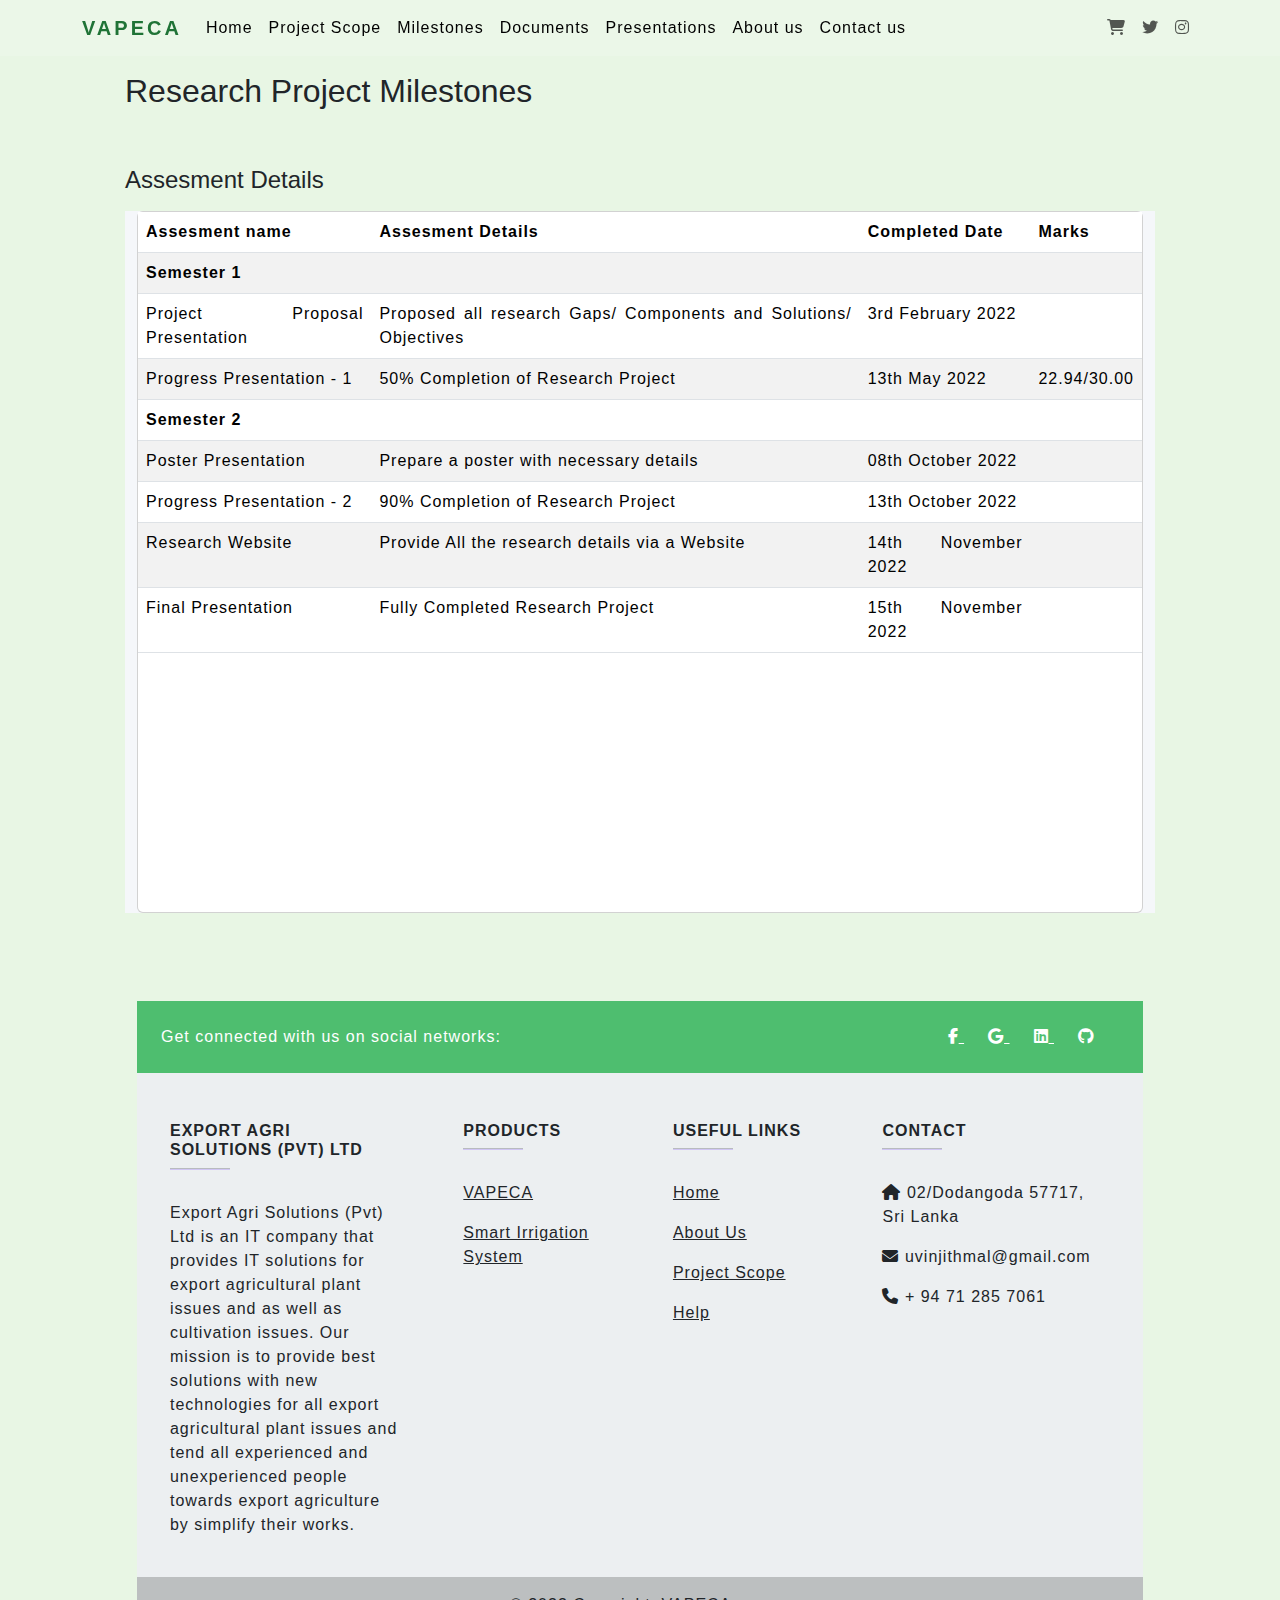
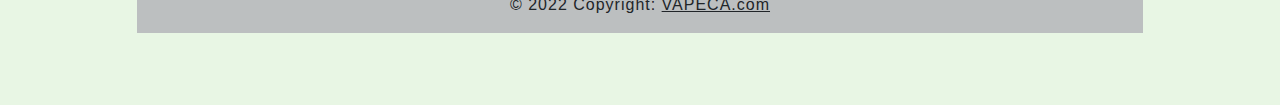
<file: milestones.html>
<!DOCTYPE html>
<html>

<head>

    <meta charset="UTF-8">
    <meta http-equiv="X-UA-Compatible" content="IE=edge">
    <meta name="viewport" content="width=device-width, initial-scale=1.0">
    <link rel="stylesheet" href="style.css">
    <link href="https://cdn.jsdelivr.net/npm/bootstrap@5.2.2/dist/css/bootstrap.min.css" rel="stylesheet">
    <!-- JavaScript Bundle with Popper -->
    <script src="https://cdn.jsdelivr.net/npm/bootstrap@5.2.2/dist/js/bootstrap.bundle.min.js"></script>
    <link rel="stylesheet" href="https://cdnjs.cloudflare.com/ajax/libs/font-awesome/6.2.0/css/all.min.css">
    
    <title>Project Milestones</title>
       
</head>

<body>

  <!-- Navigation Bar -->
  <header>
    <!-- Navbar -->
    <nav class="navbar navbar-expand-lg navbar-light fixed-top mask-custom shadow-0">
      <div class="container">
        <a class="navbar-brand" href="index.html"><span style="color: rgb(31, 115, 54);">VAPECA</span></a>
        <button class="navbar-toggler" type="button" data-mdb-toggle="collapse"
          data-mdb-target="#navbarSupportedContent" aria-controls="navbarSupportedContent" aria-expanded="false"
          aria-label="Toggle navigation">
          <i class="fas fa-bars"></i>
        </button>
        <div class="collapse navbar-collapse" id="navbarSupportedContent">
          <ul class="navbar-nav me-auto">
            <li class="nav-item">
              <a class="nav-link" href="index.html" style="color: rgb(0, 0, 0)" >Home</a>
            </li>
            <li class="nav-item">
              <a class="nav-link" href="projectScope.html" style="color: rgb(0, 0, 0)" >Project Scope</a>
            </li>
            <li class="nav-item">
              <a class="nav-link" href="milestones.html" style="color: rgb(0, 0, 0)" >Milestones</a>
            </li>
            <li class="nav-item">
              <a class="nav-link" href="documents.html" style="color: rgb(0, 0, 0)" >Documents</a>
            </li>
            <li class="nav-item">
              <a class="nav-link" href="presentations.html" style="color: rgb(0, 0, 0)" >Presentations</a>
            </li>
            <li class="nav-item">
              <a class="nav-link" href="aboutus.html" style="color: rgb(0, 0, 0)" >About us</a>
            </li>
            <li class="nav-item">
              <a class="nav-link" href="contactus.html" style="color: rgb(0, 0, 0)" >Contact us</a>
            </li>
          </ul>
          <ul class="navbar-nav d-flex flex-row">
            <li class="nav-item me-3 me-lg-0">
              <a class="nav-link" href="#!">
                <i class="fas fa-shopping-cart"></i>
              </a>
            </li>
            <li class="nav-item me-3 me-lg-0">
              <a class="nav-link" href="#!">
                <i class="fab fa-twitter"></i>
              </a>
            </li>
            <li class="nav-item me-3 me-lg-0">
              <a class="nav-link" href="#!">
                <i class="fab fa-instagram"></i>
              </a>
            </li>
          </ul>
        </div>
      </div>
    </nav>
    <!-- Navbar -->
  </header>

  <!-- Chapter Details -->
  <div class="chapter">

    <br><br><br>   
    <h2>Research Project Milestones</h2>

    <br><br>
    <h4>Assesment Details</h4>
    <p>

      <section class="intro">
        <div class="bg-image h-100" style="background-color: #f5f7fa;">
          <div class="mask d-flex align-items-center h-100">
            <div class="container">
              <div class="row justify-content-center">
                <div class="col-12">
                  <div class="card">
                    <div class="card-body p-0">
                      <div class="table-responsive table-scroll" data-mdb-perfect-scrollbar="true" style="position: relative; height: 700px">
                        <table class="table table-striped mb-0">
                          <thead style="background-color: #007e28;">
                            <tr>
                              <th scope="col">Assesment name</th>
                              <th scope="col">Assesment Details</th>
                              <th scope="col">Completed Date</th>
                              <th scope="col">Marks</th>
                            </tr>
                          </thead>
                          <tbody>
                            <tr>
                              <td><b>Semester 1</b></td>
                              <td></td>
                              <td></td>
                              <td></td>
                            </tr>
                            <tr>
                              <!-- <td>Mind &amp; Body</td> -->
                              <td>Project Proposal Presentation</td>
                              <td>Proposed all research Gaps/ Components and Solutions/ Objectives</td>
                              <td>3rd February 2022</td>
                              <td></td>
                            </tr>
                            <tr>
                              <td>Progress Presentation - 1</td>
                              <td>50% Completion of Research Project </td>
                              <td>13th May 2022</td>
                              <td>22.94/30.00</td>
                            </tr>
                            <tr>
                              <td><b>Semester 2</b></td>
                              <td></td>
                              <td></td>
                              <td></td>
                            </tr>
                            <tr>
                              <td>Poster Presentation</td>
                              <td>Prepare a poster with necessary details</td>
                              <td>08th October 2022</td>
                              <td></td>
                            </tr>
                            <tr>
                              <td>Progress Presentation - 2</td>
                              <td>90% Completion of Research Project</td>
                              <td>13th October 2022 </td>
                              <td></td>
                            </tr>
                            <tr>
                              <td>Research Website</td>
                              <td>Provide All the research details via a Website</td>
                              <td>14th November 2022</td>
                              <td></td>
                            </tr>
                            <tr>
                              <td>Final Presentation</td>
                              <td>Fully Completed Research Project</td>
                              <td>15th November 2022</td>
                              <td></td>
                            </tr>
                            
                            
                          </tbody>
                        </table>
                      </div>
                    </div>
                  </div>
                </div>
              </div>
            </div>
          </div>
        </div>
      </section>

    </p>

    <!-- Footer -->
  <br>
  <div class="container my-5">
    <!-- Footer -->
    <footer
            class="text-center text-lg-start text-dark"
            style="background-color: #ECEFF1"
            >
      <!-- Section: Social media -->
      <section
              class="d-flex justify-content-between p-4 text-white"
              style="background-color: #4ebe6f"
              >
        <!-- Left -->
        <div class="me-5">
          <span>Get connected with us on social networks:</span>
        </div>
        <!-- Left -->

        <!-- Right -->
        <div>
          <a href="" class="text-white me-4">
            <i class="fab fa-facebook-f"></i>
          </a>
          <a href="" class="text-white me-4">
            <i class="fab fa-google"></i>
          </a>
          <a href="https://www.linkedin.com/in/uvin-jithmal-855617245/?originalSubdomain=lk" class="text-white me-4">
            <i class="fab fa-linkedin"></i>
          </a>
          <a href="https://github.com/Kalindu-Laksahan/Vapeca-Website" class="text-white me-4">
            <i class="fab fa-github"></i>
          </a>
        </div>
        <!-- Right -->
      </section>
      <!-- Section: Social media -->

      <!-- Section: Links  -->
      <section class="">
        <div class="container text-center text-md-start mt-5">
          <!-- Grid row -->
          <div class="row mt-3">
            <!-- Grid column -->
            <div class="col-md-3 col-lg-4 col-xl-3 mx-auto mb-4">
              <!-- Content -->
              <h6 class="text-uppercase fw-bold">Export Agri Solutions (Pvt) Ltd</h6>
              <hr
                  class="mb-4 mt-0 d-inline-block mx-auto"
                  style="width: 60px; background-color: #7c4dff; height: 2px"
                  />
              <p>
                Export Agri Solutions (Pvt) Ltd 
                is an IT company that provides 
                IT solutions for export agricultural 
                plant issues and as well as cultivation issues. 
                Our mission is to provide best solutions with new technologies for all export agricultural plant issues and tend all 
                experienced and unexperienced people towards export agriculture by simplify their works.

              </p>
            </div>
            <!-- Grid column -->

            <!-- Grid column -->
            <div class="col-md-2 col-lg-2 col-xl-2 mx-auto mb-4">
              <!-- Links -->
              <h6 class="text-uppercase fw-bold">Products</h6>
              <hr
                  class="mb-4 mt-0 d-inline-block mx-auto"
                  style="width: 60px; background-color: #7c4dff; height: 2px"
                  />
              <p>
                <a href="#!" class="text-dark">VAPECA</a>
              </p>
              <p>
                <a href="#!" class="text-dark">Smart Irrigation System</a>
              </p>
            </div>
            <!-- Grid column -->

            <!-- Grid column -->
            <div class="col-md-3 col-lg-2 col-xl-2 mx-auto mb-4">
              <!-- Links -->
              <h6 class="text-uppercase fw-bold">Useful links</h6>
              <hr
                  class="mb-4 mt-0 d-inline-block mx-auto"
                  style="width: 60px; background-color: #7c4dff; height: 2px"
                  />
              <p>
                <a href="index.html" class="text-dark">Home</a>
              </p>
              <p>
                <a href="aboutus.html" class="text-dark">About Us</a>
              </p>
              <p>
                <a href="projectScope.html" class="text-dark">Project Scope</a>
              </p>
              <p>
                <a href="contactus.html" class="text-dark">Help</a>
              </p>
            </div>
            <!-- Grid column -->

            <!-- Grid column -->
            <div class="col-md-4 col-lg-3 col-xl-3 mx-auto mb-md-0 mb-4">
              <!-- Links -->
              <h6 class="text-uppercase fw-bold">Contact</h6>
              <hr
                  class="mb-4 mt-0 d-inline-block mx-auto"
                  style="width: 60px; background-color: #7c4dff; height: 2px"
                  />
              <p><i class="fas fa-home mr-3"></i> 02/Dodangoda 57717, Sri Lanka</p>
              <p><i class="fas fa-envelope mr-3"></i> uvinjithmal@gmail.com</p>
              <p><i class="fas fa-phone mr-3"></i> + 94 71 285 7061</p>
            </div>
            <!-- Grid column -->
          </div>
          <!-- Grid row -->
        </div>
      </section>
      <!-- Section: Links  -->

      <!-- Copyright -->
      <div
          class="text-center p-3"
          style="background-color: rgba(0, 0, 0, 0.2)"
          >
        © 2022 Copyright:
        <a class="text-dark" href="index.html"
          >VAPECA.com</a
          >
      </div>
      <!-- Copyright -->
    </footer>
    <!-- Footer -->
  </div>

  <br>
  </div>

</body>
</html>
</file>
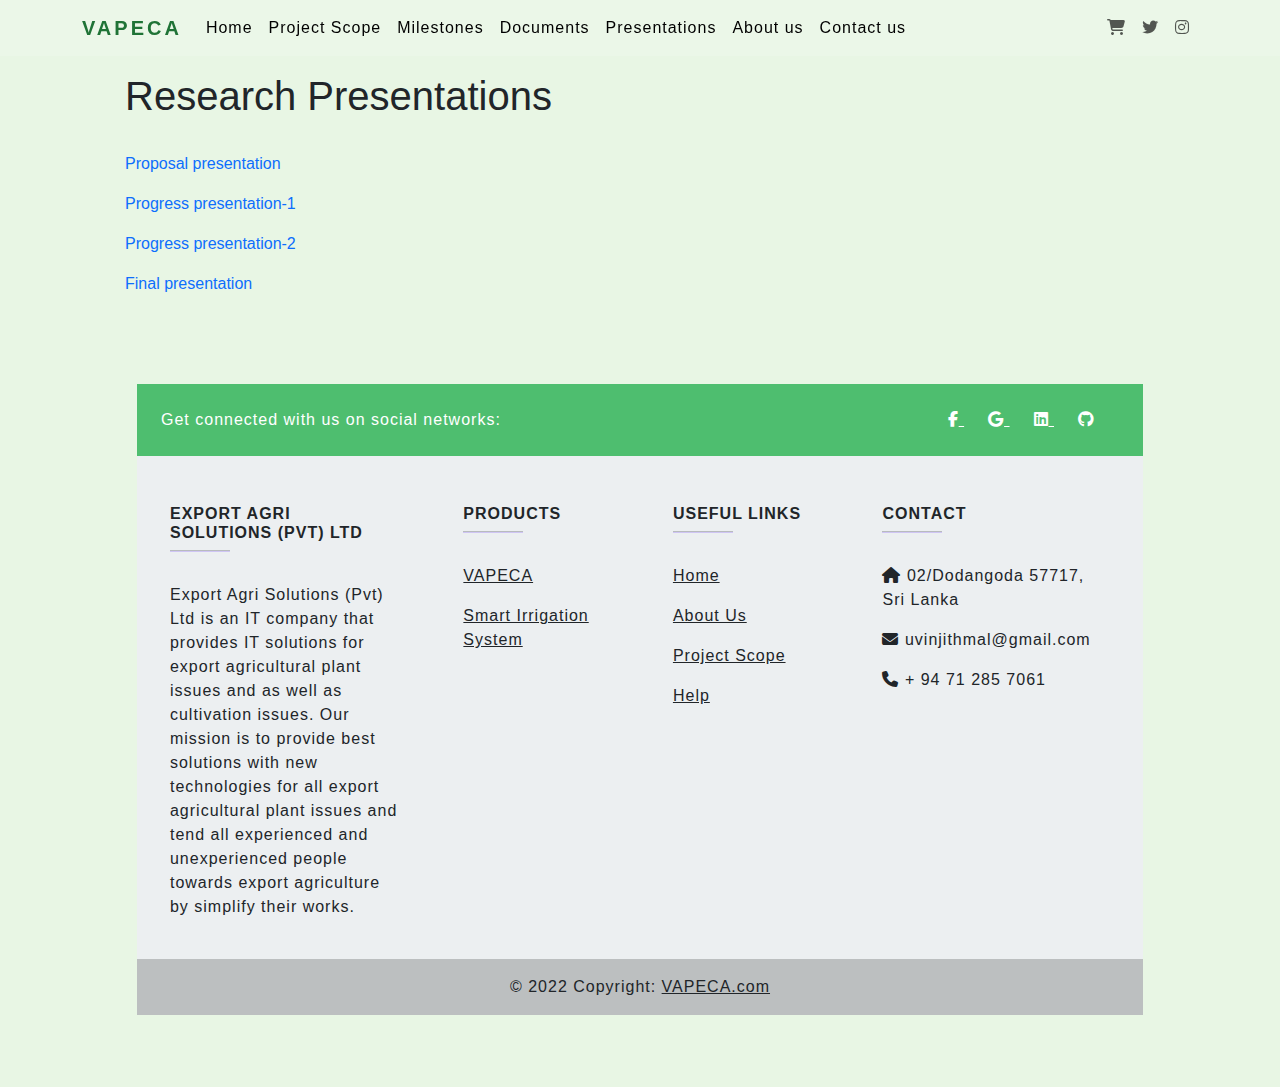
<file: presentations.html>
<!DOCTYPE html>
<html>

<head>

    <meta charset="UTF-8">
    <meta http-equiv="X-UA-Compatible" content="IE=edge">
    <meta name="viewport" content="width=device-width, initial-scale=1.0">
    <link rel="stylesheet" href="style.css">
    <link href="https://cdn.jsdelivr.net/npm/bootstrap@5.2.2/dist/css/bootstrap.min.css" rel="stylesheet">
    <!-- JavaScript Bundle with Popper -->
    <script src="https://cdn.jsdelivr.net/npm/bootstrap@5.2.2/dist/js/bootstrap.bundle.min.js"></script>
    <link rel="stylesheet" href="https://cdnjs.cloudflare.com/ajax/libs/font-awesome/6.2.0/css/all.min.css">
    
    <title>Project Presentations</title>
       
</head>

<body>

  <!-- Navigation Bar -->
  <header>
    <!-- Navbar -->
    <nav class="navbar navbar-expand-lg navbar-light fixed-top mask-custom shadow-0">
      <div class="container">
        <a class="navbar-brand" href="index.html"><span style="color: rgb(31, 115, 54);">VAPECA</span></a>
        <button class="navbar-toggler" type="button" data-mdb-toggle="collapse"
          data-mdb-target="#navbarSupportedContent" aria-controls="navbarSupportedContent" aria-expanded="false"
          aria-label="Toggle navigation">
          <i class="fas fa-bars"></i>
        </button>
        <div class="collapse navbar-collapse" id="navbarSupportedContent">
          <ul class="navbar-nav me-auto">
            <li class="nav-item">
              <a class="nav-link" href="index.html" style="color: rgb(0, 0, 0)" >Home</a>
            </li>
            <li class="nav-item">
              <a class="nav-link" href="projectScope.html" style="color: rgb(0, 0, 0)" >Project Scope</a>
            </li>
            <li class="nav-item">
              <a class="nav-link" href="milestones.html" style="color: rgb(0, 0, 0)" >Milestones</a>
            </li>
            <li class="nav-item">
              <a class="nav-link" href="documents.html" style="color: rgb(0, 0, 0)" >Documents</a>
            </li>
            <li class="nav-item">
              <a class="nav-link" href="presentations.html" style="color: rgb(0, 0, 0)" >Presentations</a>
            </li>
            <li class="nav-item">
              <a class="nav-link" href="aboutus.html" style="color: rgb(0, 0, 0)" >About us</a>
            </li>
            <li class="nav-item">
              <a class="nav-link" href="contactus.html" style="color: rgb(0, 0, 0)" >Contact us</a>
            </li>
          </ul>
          <ul class="navbar-nav d-flex flex-row">
            <li class="nav-item me-3 me-lg-0">
              <a class="nav-link" href="#!">
                <i class="fas fa-shopping-cart"></i>
              </a>
            </li>
            <li class="nav-item me-3 me-lg-0">
              <a class="nav-link" href="#!">
                <i class="fab fa-twitter"></i>
              </a>
            </li>
            <li class="nav-item me-3 me-lg-0">
              <a class="nav-link" href="#!">
                <i class="fab fa-instagram"></i>
              </a>
            </li>
          </ul>
        </div>
      </div>
    </nav>
    <!-- Navbar -->
  </header>

    <!-- Chapter Details -->
    <div class="chapter">
      
      <br><br><br>
      <h1>Research Presentations</h1>
      <br>
      <p><a href="https://docs.google.com/presentation/d/17jClZi6m17uxlsEFls-sURJDuqmuXJpm/edit?usp=sharing&ouid=103388481577225079170&rtpof=true&sd=true" target="_blank" style="text-decoration: none">Proposal presentation</a></p>
      <p><a href="https://docs.google.com/presentation/d/1NcEsbgWE7Nf8W3xun72ttgoQkIi4szEC/edit?usp=sharing&ouid=103388481577225079170&rtpof=true&sd=true" target="_blank" style="text-decoration: none">Progress presentation-1</a></p>
      <p><a href="https://www.canva.com/design/DAFOWY9Mjj4/T2ToreRYJ1QuRZB_K6cJYA/view?utm_content=DAFOWY9Mjj4&utm_campaign=designshare&utm_medium=link&utm_source=homepage_design_menu" target="_blank" style="text-decoration: none">Progress presentation-2</a></p>
      <p><a href="https://www.canva.com/design/DAFOWY9Mjj4/T2ToreRYJ1QuRZB_K6cJYA/view?utm_content=DAFOWY9Mjj4&utm_campaign=designshare&utm_medium=link&utm_source=homepage_design_menu" target="_blank" style="text-decoration: none">Final presentation</a></p>
  
     <!-- Footer -->
  <br>
  <div class="container my-5">
    <!-- Footer -->
    <footer
            class="text-center text-lg-start text-dark"
            style="background-color: #ECEFF1"
            >
      <!-- Section: Social media -->
      <section
              class="d-flex justify-content-between p-4 text-white"
              style="background-color: #4ebe6f"
              >
        <!-- Left -->
        <div class="me-5">
          <span>Get connected with us on social networks:</span>
        </div>
        <!-- Left -->

        <!-- Right -->
        <div>
          <a href="" class="text-white me-4">
            <i class="fab fa-facebook-f"></i>
          </a>
          <a href="" class="text-white me-4">
            <i class="fab fa-google"></i>
          </a>
          <a href="https://www.linkedin.com/in/uvin-jithmal-855617245/?originalSubdomain=lk" class="text-white me-4">
            <i class="fab fa-linkedin"></i>
          </a>
          <a href="https://github.com/Kalindu-Laksahan/Vapeca-Website" class="text-white me-4">
            <i class="fab fa-github"></i>
          </a>
        </div>
        <!-- Right -->
      </section>
      <!-- Section: Social media -->

      <!-- Section: Links  -->
      <section class="">
        <div class="container text-center text-md-start mt-5">
          <!-- Grid row -->
          <div class="row mt-3">
            <!-- Grid column -->
            <div class="col-md-3 col-lg-4 col-xl-3 mx-auto mb-4">
              <!-- Content -->
              <h6 class="text-uppercase fw-bold">Export Agri Solutions (Pvt) Ltd</h6>
              <hr
                  class="mb-4 mt-0 d-inline-block mx-auto"
                  style="width: 60px; background-color: #7c4dff; height: 2px"
                  />
              <p>
                Export Agri Solutions (Pvt) Ltd 
                is an IT company that provides 
                IT solutions for export agricultural 
                plant issues and as well as cultivation issues. 
                Our mission is to provide best solutions with new technologies for all export agricultural plant issues and tend all 
                experienced and unexperienced people towards export agriculture by simplify their works.

              </p>
            </div>
            <!-- Grid column -->

            <!-- Grid column -->
            <div class="col-md-2 col-lg-2 col-xl-2 mx-auto mb-4">
              <!-- Links -->
              <h6 class="text-uppercase fw-bold">Products</h6>
              <hr
                  class="mb-4 mt-0 d-inline-block mx-auto"
                  style="width: 60px; background-color: #7c4dff; height: 2px"
                  />
              <p>
                <a href="#!" class="text-dark">VAPECA</a>
              </p>
              <p>
                <a href="#!" class="text-dark">Smart Irrigation System</a>
              </p>
            </div>
            <!-- Grid column -->

            <!-- Grid column -->
            <div class="col-md-3 col-lg-2 col-xl-2 mx-auto mb-4">
              <!-- Links -->
              <h6 class="text-uppercase fw-bold">Useful links</h6>
              <hr
                  class="mb-4 mt-0 d-inline-block mx-auto"
                  style="width: 60px; background-color: #7c4dff; height: 2px"
                  />
                  <p>
                    <a href="index.html" class="text-dark">Home</a>
                  </p>
                  <p>
                    <a href="aboutus.html" class="text-dark">About Us</a>
                  </p>
                  <p>
                    <a href="projectScope.html" class="text-dark">Project Scope</a>
                  </p>
                  <p>
                    <a href="contactus.html" class="text-dark">Help</a>
                  </p>
            </div>
            <!-- Grid column -->

            <!-- Grid column -->
            <div class="col-md-4 col-lg-3 col-xl-3 mx-auto mb-md-0 mb-4">
              <!-- Links -->
              <h6 class="text-uppercase fw-bold">Contact</h6>
              <hr
                  class="mb-4 mt-0 d-inline-block mx-auto"
                  style="width: 60px; background-color: #7c4dff; height: 2px"
                  />
              <p><i class="fas fa-home mr-3"></i> 02/Dodangoda 57717, Sri Lanka</p>
              <p><i class="fas fa-envelope mr-3"></i> uvinjithmal@gmail.com</p>
              <p><i class="fas fa-phone mr-3"></i> + 94 71 285 7061</p>
            </div>
            <!-- Grid column -->
          </div>
          <!-- Grid row -->
        </div>
      </section>
      <!-- Section: Links  -->

      <!-- Copyright -->
      <div
          class="text-center p-3"
          style="background-color: rgba(0, 0, 0, 0.2)"
          >
        © 2022 Copyright:
        <a class="text-dark" href="index.html"
          >VAPECA.com</a
          >
      </div>
      <!-- Copyright -->
    </footer>
    <!-- Footer -->
  </div>
 <br>

    </div>

 
</body>
</html>
</file>
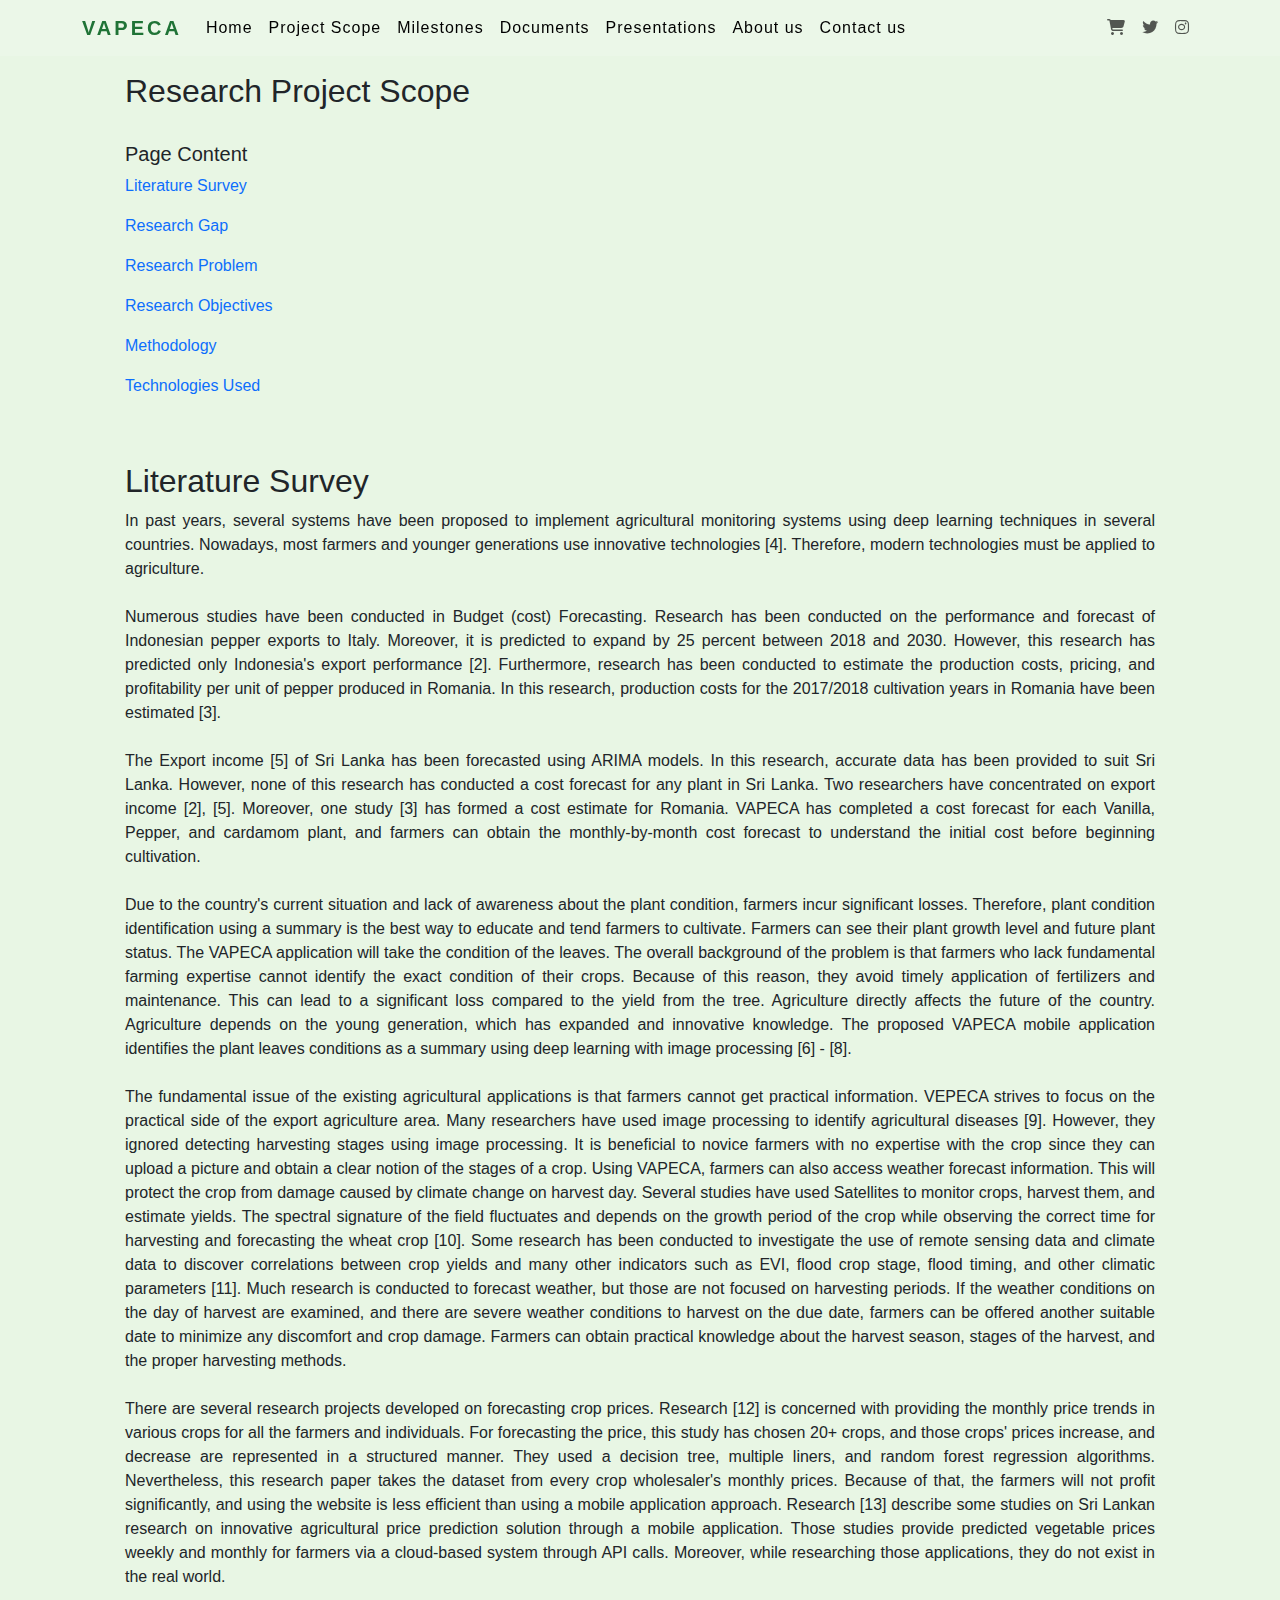
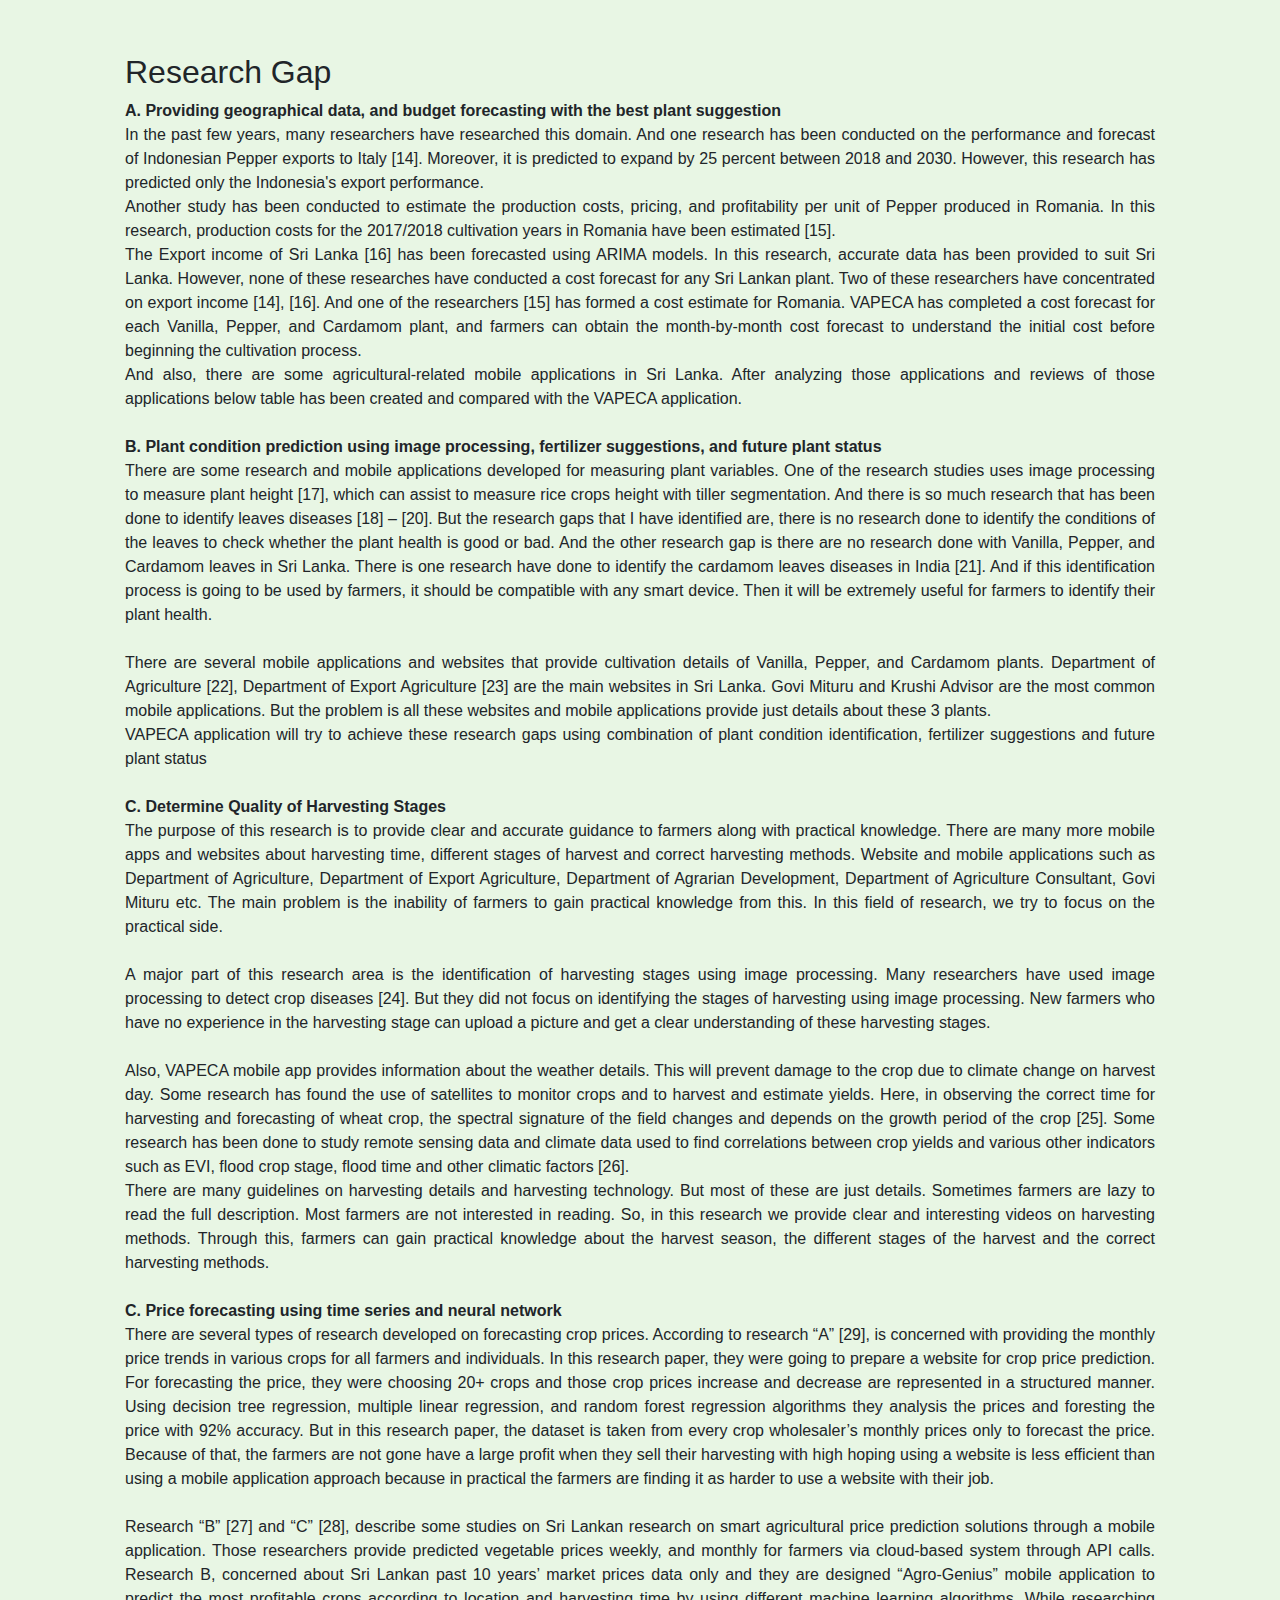
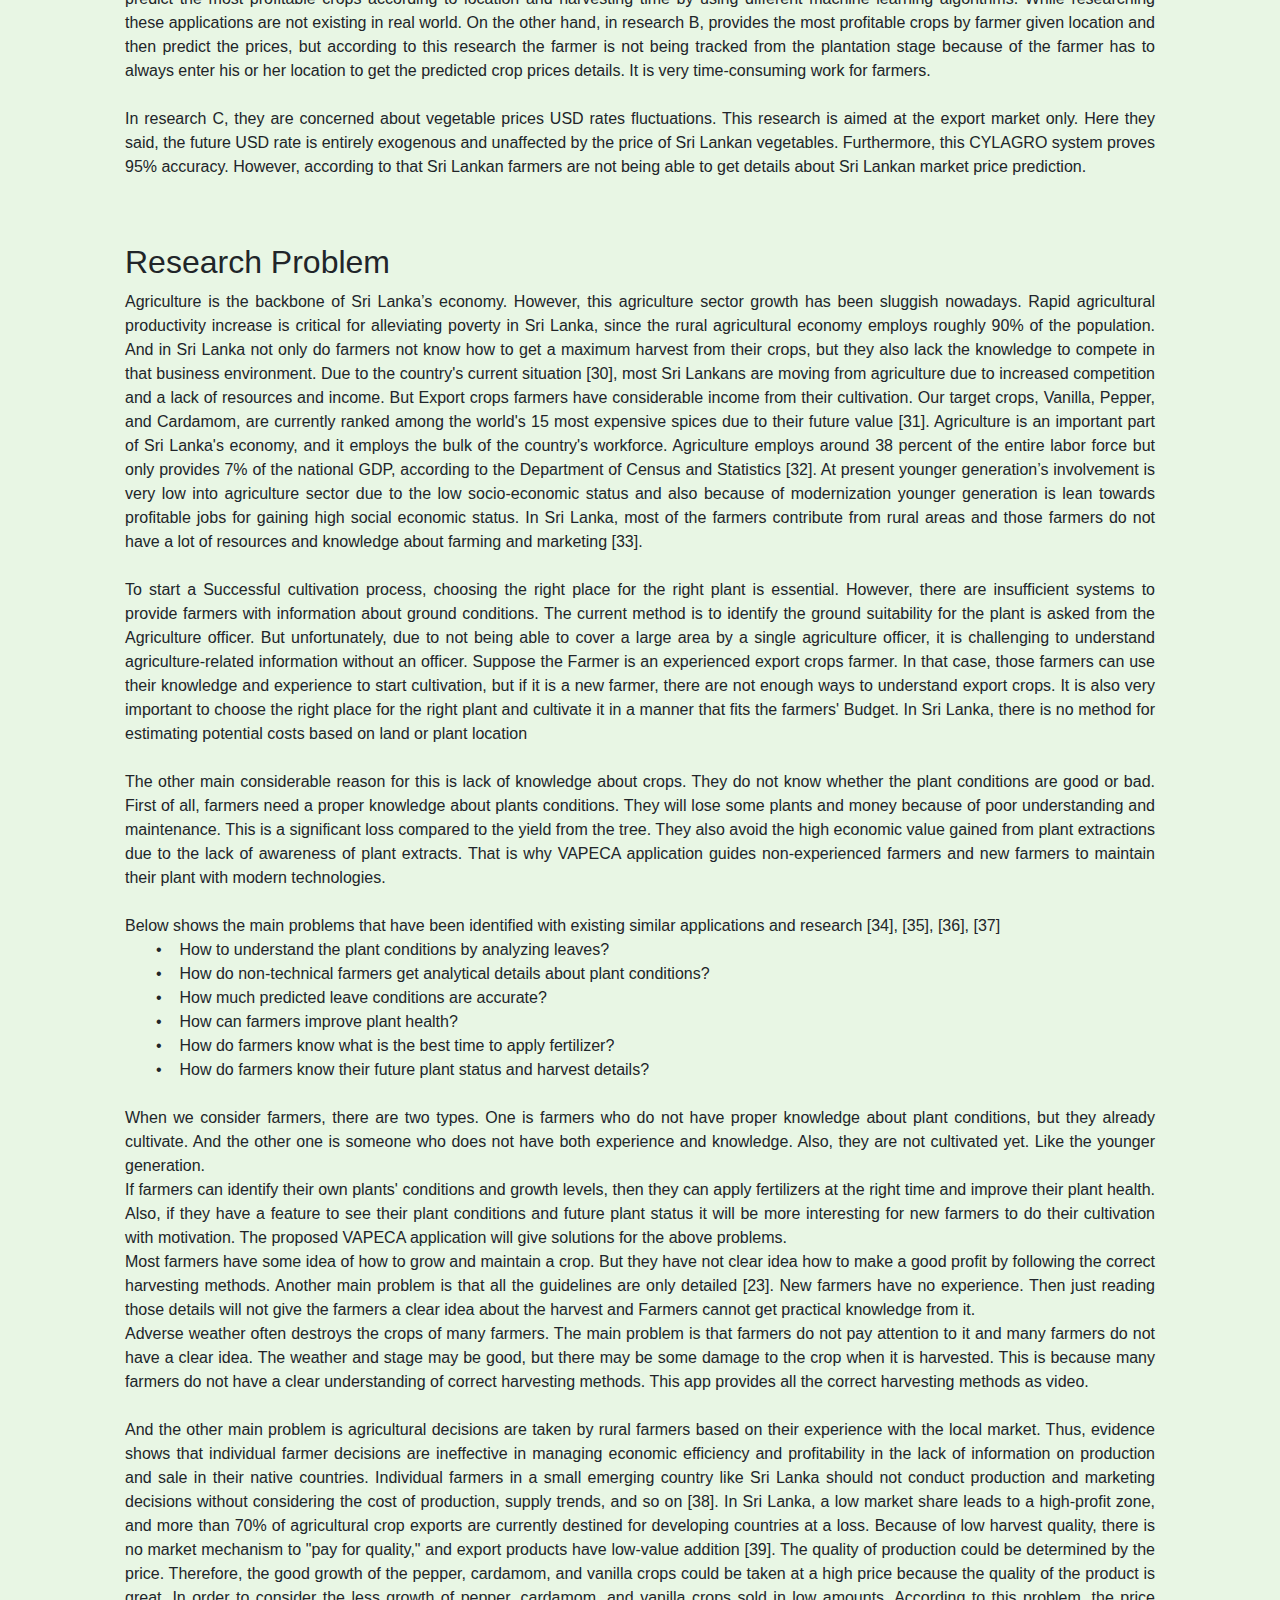
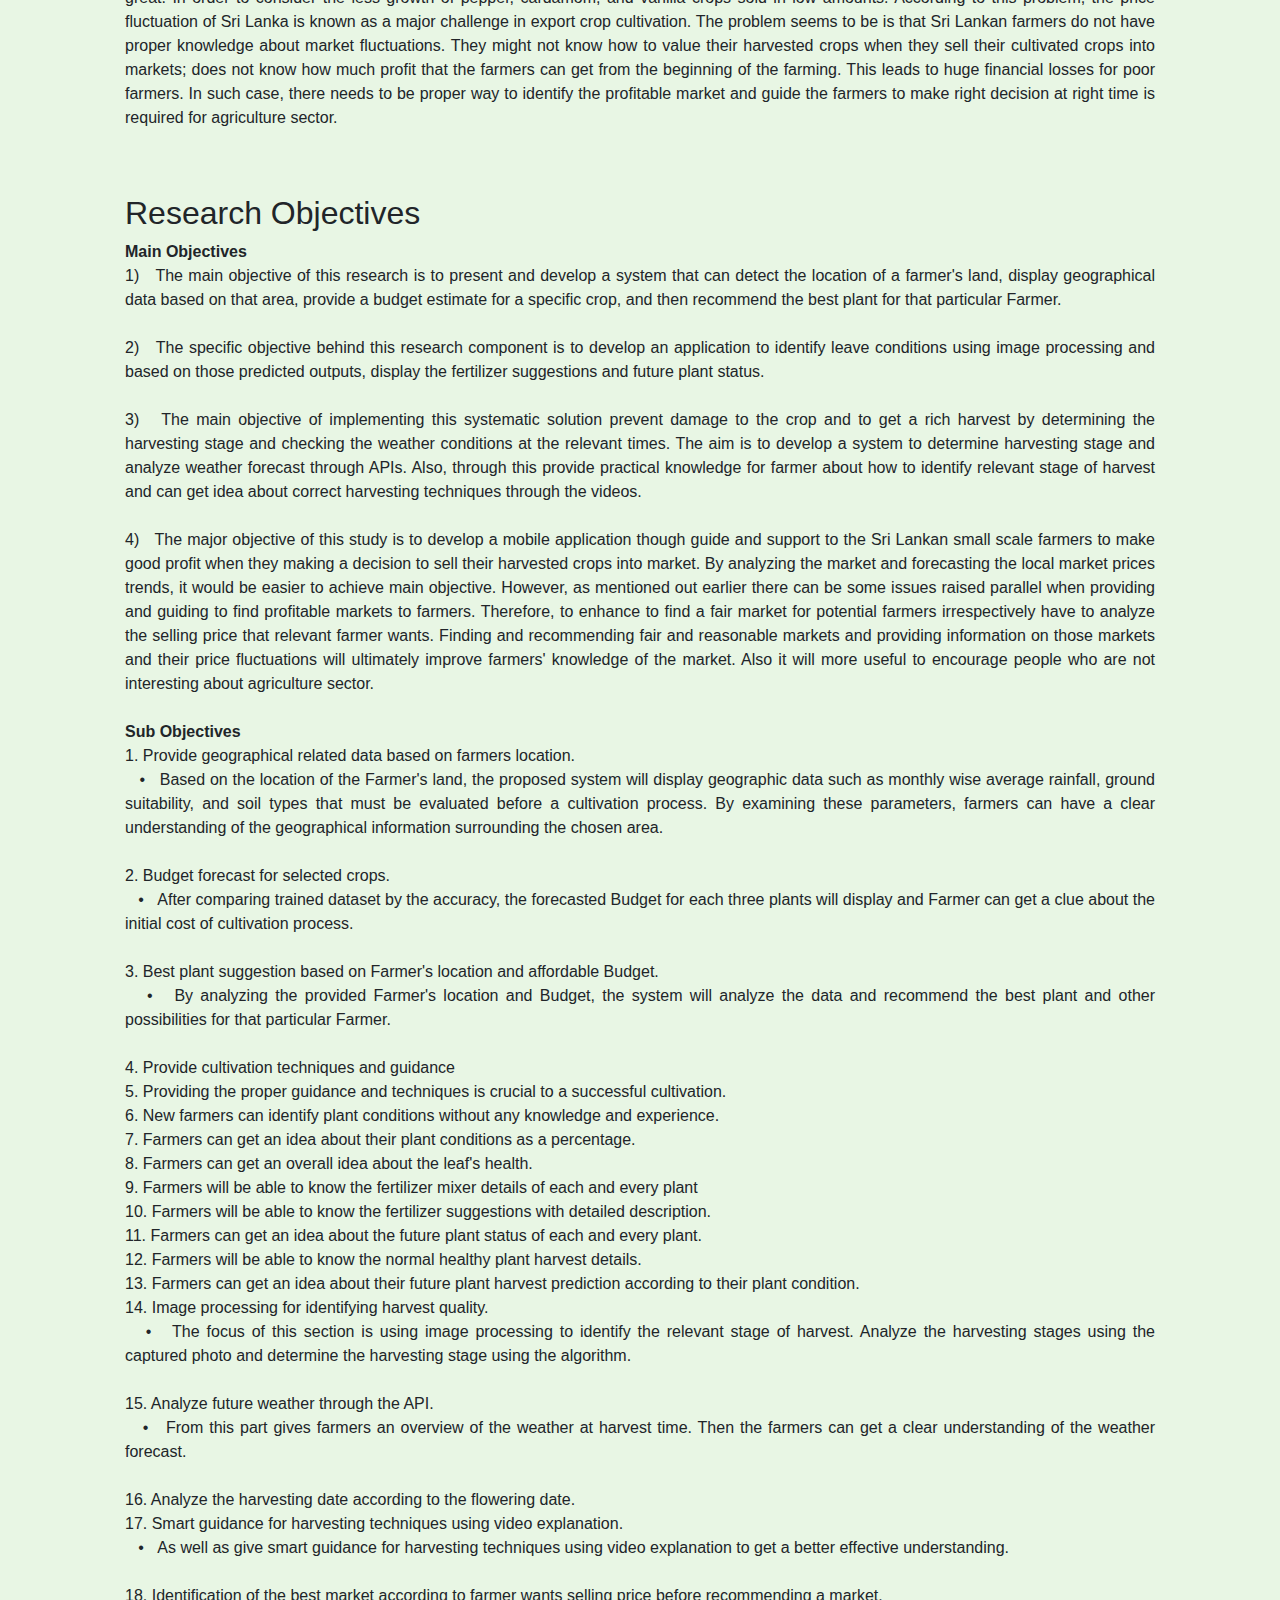
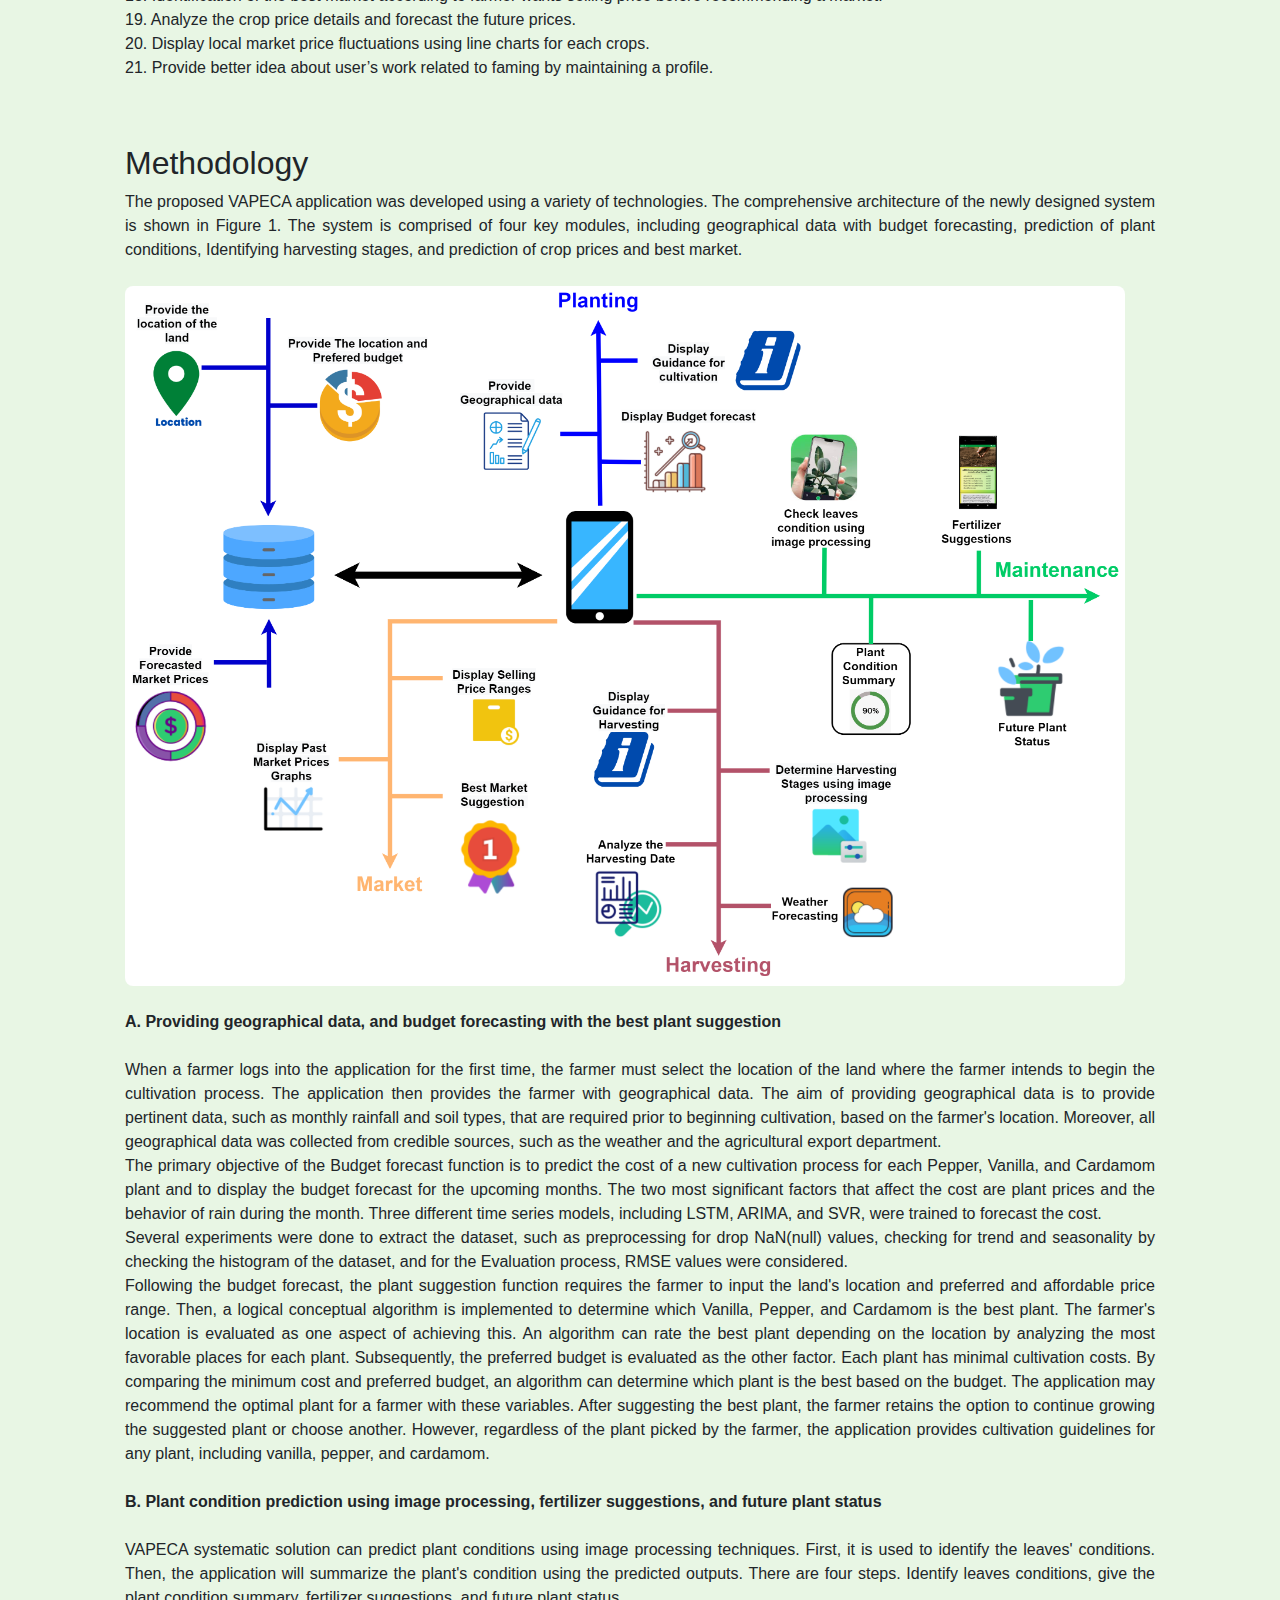
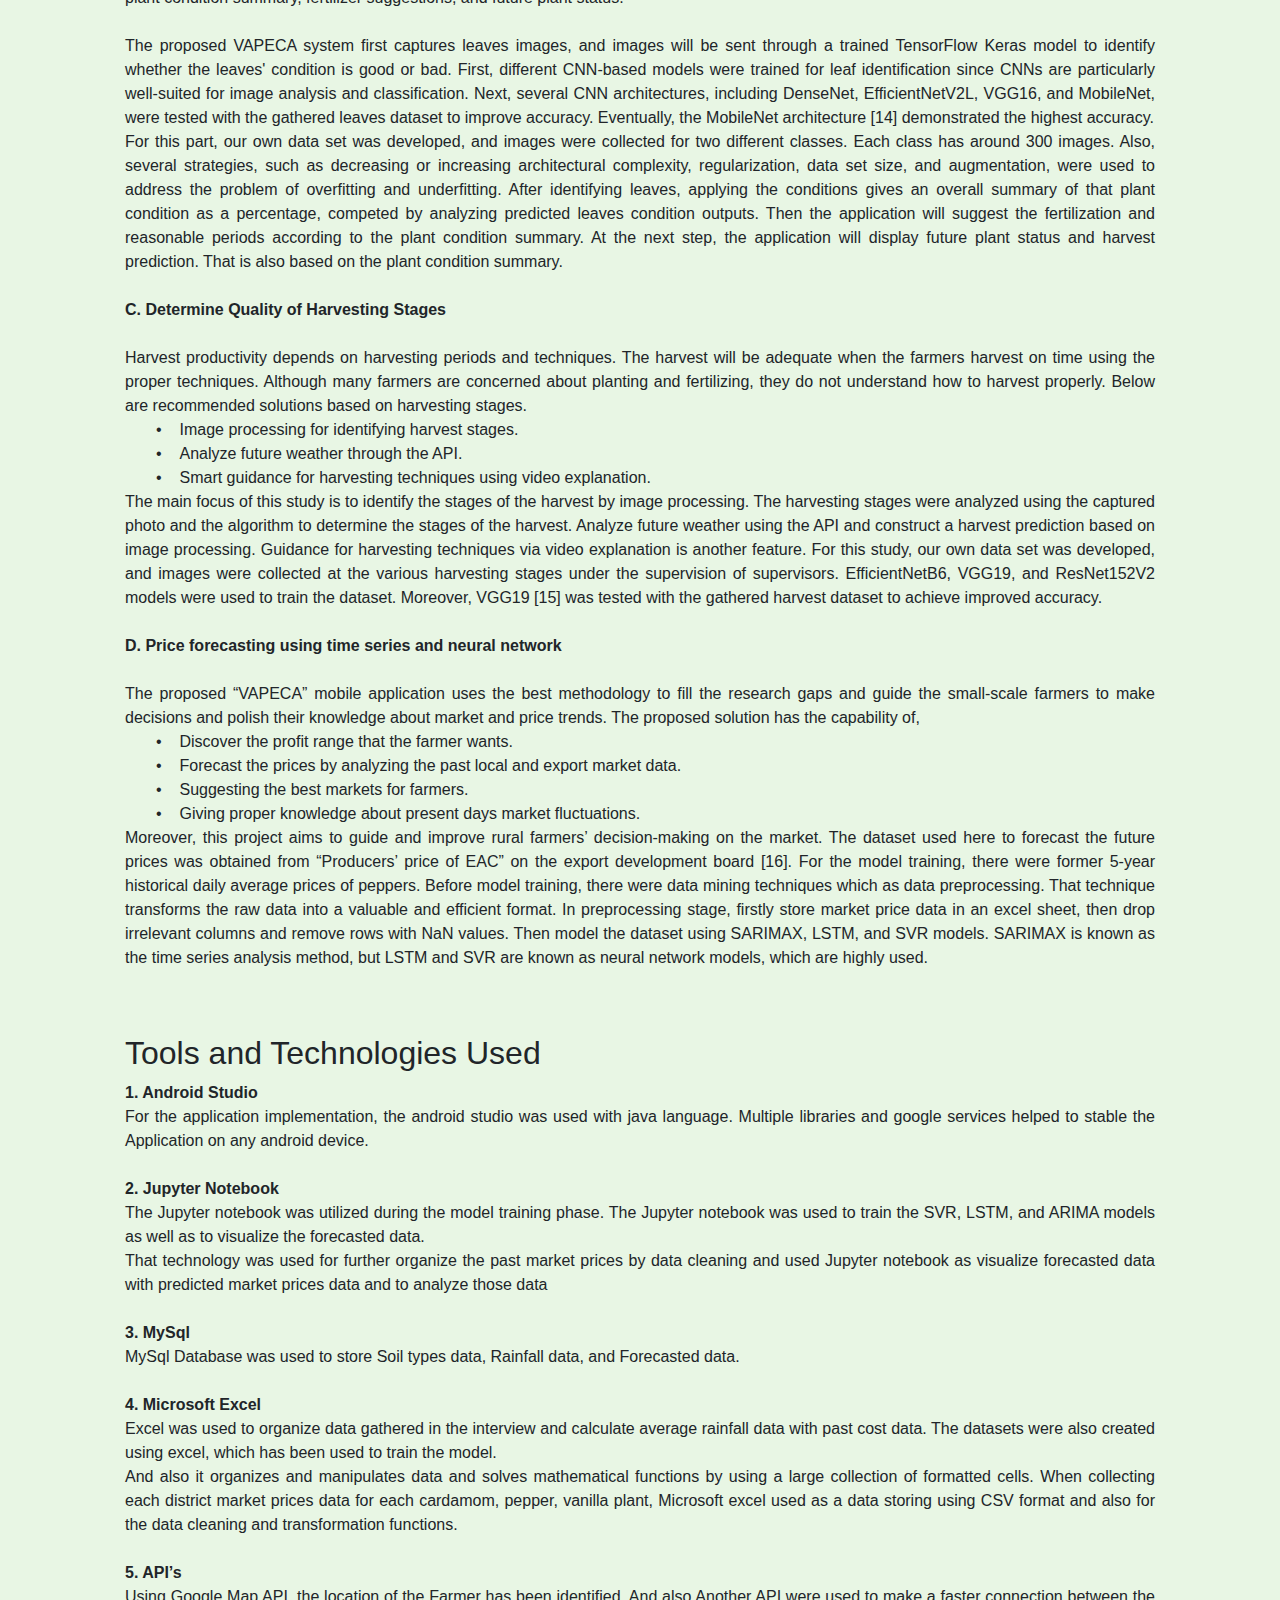
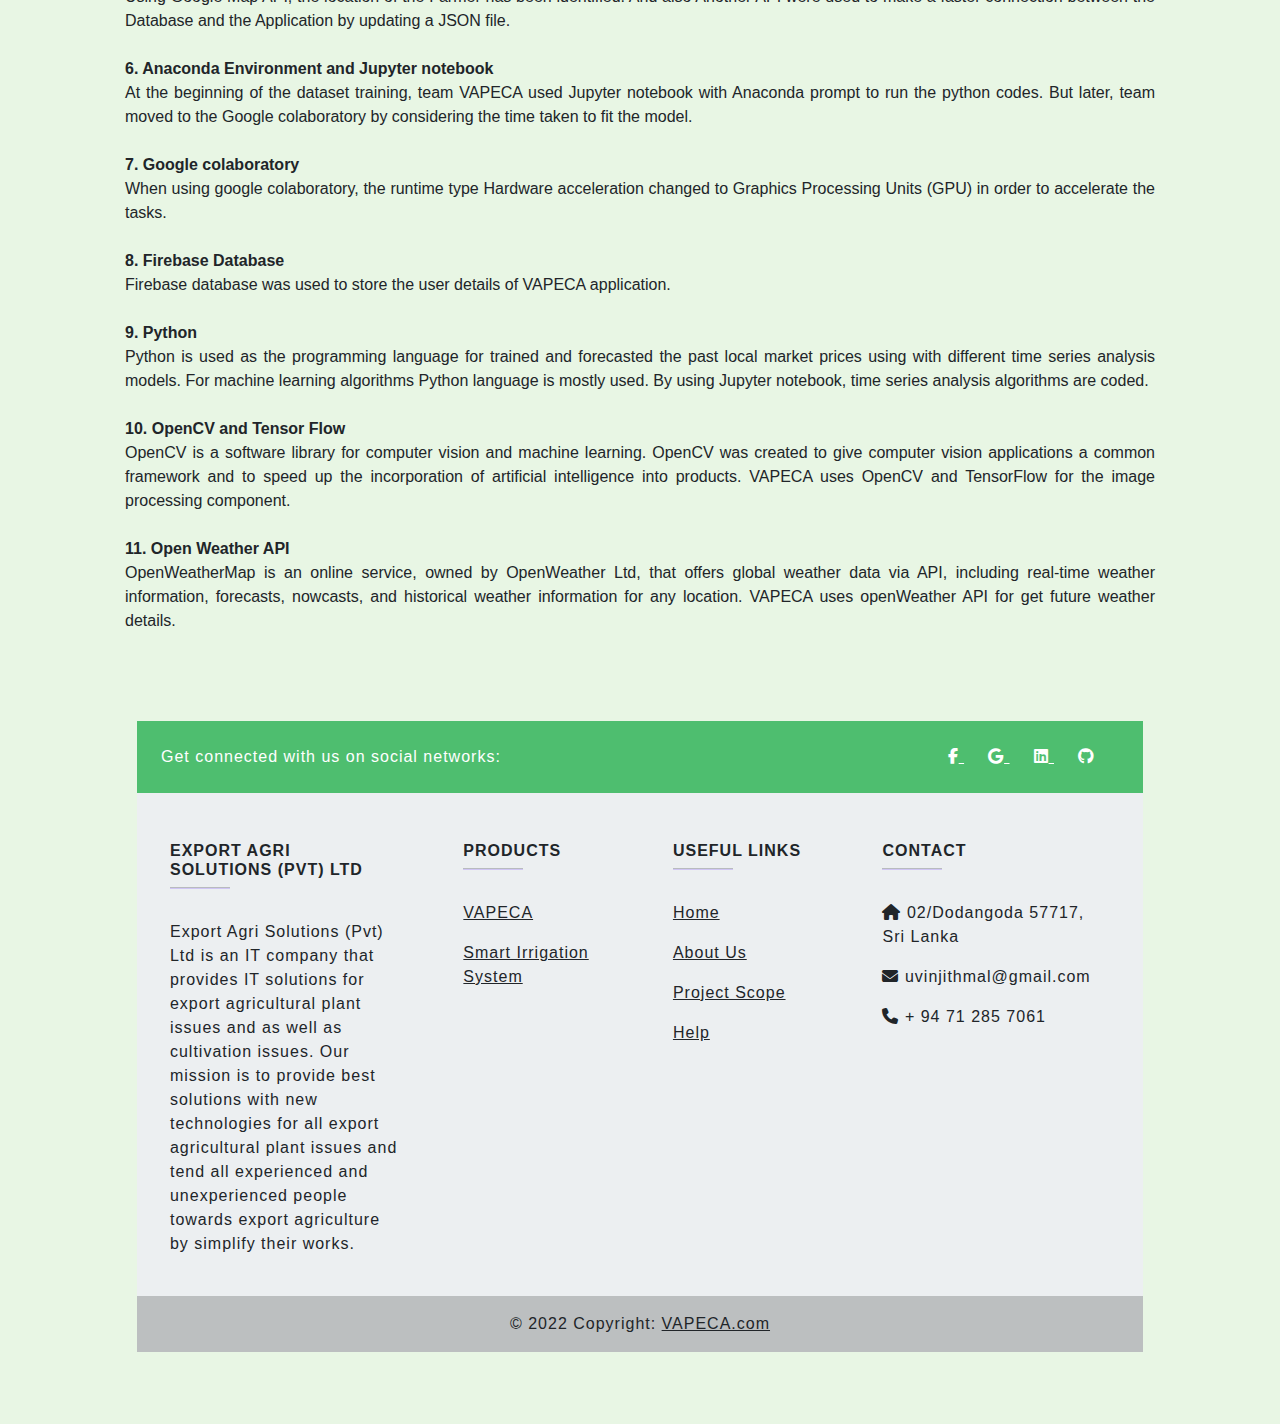
<file: projectScope.html>
<!DOCTYPE html>
<html>

<head>

    <meta charset="UTF-8">
    <meta http-equiv="X-UA-Compatible" content="IE=edge">
    <meta name="viewport" content="width=device-width, initial-scale=1.0">
    <link rel="stylesheet" href="style.css">
    <link href="https://cdn.jsdelivr.net/npm/bootstrap@5.2.2/dist/css/bootstrap.min.css" rel="stylesheet">
    <!-- JavaScript Bundle with Popper -->
    <script src="https://cdn.jsdelivr.net/npm/bootstrap@5.2.2/dist/js/bootstrap.bundle.min.js"></script>
    <link rel="stylesheet" href="https://cdnjs.cloudflare.com/ajax/libs/font-awesome/6.2.0/css/all.min.css">
    
    <title>Project Scope</title>
       
</head>

<body>

  <!-- Navigation Bar -->
  <header>
    <!-- Navbar -->
    <nav class="navbar navbar-expand-lg navbar-light fixed-top mask-custom shadow-0">
      <div class="container">
        <a class="navbar-brand" href="index.html"><span style="color: rgb(31, 115, 54);">VAPECA</span></a>
        <button class="navbar-toggler" type="button" data-mdb-toggle="collapse"
          data-mdb-target="#navbarSupportedContent" aria-controls="navbarSupportedContent" aria-expanded="false"
          aria-label="Toggle navigation">
          <i class="fas fa-bars"></i>
        </button>
        <div class="collapse navbar-collapse" id="navbarSupportedContent">
          <ul class="navbar-nav me-auto">
            <li class="nav-item">
              <a class="nav-link" href="index.html" style="color: rgb(0, 0, 0)" >Home</a>
            </li>
            <li class="nav-item">
              <a class="nav-link" href="projectScope.html" style="color: rgb(0, 0, 0)" >Project Scope</a>
            </li>
            <li class="nav-item">
              <a class="nav-link" href="milestones.html" style="color: rgb(0, 0, 0)" >Milestones</a>
            </li>
            <li class="nav-item">
              <a class="nav-link" href="documents.html" style="color: rgb(0, 0, 0)" >Documents</a>
            </li>
            <li class="nav-item">
              <a class="nav-link" href="presentations.html" style="color: rgb(0, 0, 0)" >Presentations</a>
            </li>
            <li class="nav-item">
              <a class="nav-link" href="aboutus.html" style="color: rgb(0, 0, 0)" >About us</a>
            </li>
            <li class="nav-item">
              <a class="nav-link" href="contactus.html" style="color: rgb(0, 0, 0)" >Contact us</a>
            </li>
          </ul>
          <ul class="navbar-nav d-flex flex-row">
            <li class="nav-item me-3 me-lg-0">
              <a class="nav-link" href="#!">
                <i class="fas fa-shopping-cart"></i>
              </a>
            </li>
            <li class="nav-item me-3 me-lg-0">
              <a class="nav-link" href="#!">
                <i class="fab fa-twitter"></i>
              </a>
            </li>
            <li class="nav-item me-3 me-lg-0">
              <a class="nav-link" href="#!">
                <i class="fab fa-instagram"></i>
              </a>
            </li>
          </ul>
        </div>
      </div>
    </nav>
    <!-- Navbar -->
  </header>

  <!-- Chapter Details -->
  <div class="chapter">

    
  <br><br><br>   
  <h2>Research Project Scope</h2>
  <br><h5>Page Content</h5>
    <p><a href="#S1" style="text-decoration: none">Literature Survey</a></p>
    <p><a href="#S2" style="text-decoration: none">Research Gap</a></p>
    <p><a href="#S3" style="text-decoration: none">Research Problem</a></p>
    <p><a href="#S4" style="text-decoration: none">Research Objectives</a></p>
    <p><a href="#S5" style="text-decoration: none">Methodology</a></p>
    <p><a href="#S6" style="text-decoration: none">Technologies Used</a></p>

    <br><br>
    <h2 id="C1">Literature Survey</h2>
    <p>In past years, several systems have been proposed to implement agricultural monitoring systems using deep learning techniques in several countries. Nowadays, most farmers and younger generations use innovative technologies [4]. Therefore, modern technologies must be applied to agriculture.
      <br><br>Numerous studies have been conducted in Budget (cost) Forecasting. Research has been conducted on the performance and forecast of Indonesian pepper exports to Italy. Moreover, it is predicted to expand by 25 percent between 2018 and 2030. However, this research has predicted only Indonesia's export performance [2]. Furthermore, research has been conducted to estimate the production costs, pricing, and profitability per unit of pepper produced in Romania. In this research, production costs for the 2017/2018 cultivation years in Romania have been estimated [3].
      <br><br>The Export income [5] of Sri Lanka has been forecasted using ARIMA models. In this research, accurate data has been provided to suit Sri Lanka. However, none of this research has conducted a cost forecast for any plant in Sri Lanka. Two researchers have concentrated on export income [2], [5]. Moreover, one study [3] has formed a cost estimate for Romania. VAPECA has completed a cost forecast for each Vanilla, Pepper, and cardamom plant, and farmers can obtain the monthly-by-month cost forecast to understand the initial cost before beginning cultivation.
      <br><br>Due to the country's current situation and lack of awareness about the plant condition, farmers incur significant losses. Therefore, plant condition identification using a summary is the best way to educate and tend farmers to cultivate. Farmers can see their plant growth level and future plant status. The VAPECA application will take the condition of the leaves. The overall background of the problem is that farmers who lack fundamental farming expertise cannot identify the exact condition of their crops. Because of this reason, they avoid timely application of fertilizers and maintenance. This can lead to a significant loss compared to the yield from the tree. Agriculture directly affects the future of the country. Agriculture depends on the young generation, which has expanded and innovative knowledge. The proposed VAPECA mobile application identifies the plant leaves conditions as a summary using deep learning with image processing [6] - [8].
      <br><br>The fundamental issue of the existing agricultural applications is that farmers cannot get practical information. VEPECA strives to focus on the practical side of the export agriculture area. Many researchers have used image processing to identify agricultural diseases [9]. However, they ignored detecting harvesting stages using image processing. It is beneficial to novice farmers with no expertise with the crop since they can upload a picture and obtain a clear notion of the stages of a crop. Using VAPECA, farmers can also access weather forecast information. This will protect the crop from damage caused by climate change on harvest day. Several studies have used Satellites to monitor crops, harvest them, and estimate yields. The spectral signature of the field fluctuates and depends on the growth period of the crop while observing the correct time for harvesting and forecasting the wheat crop [10]. Some research has been conducted to investigate the use of remote sensing data and climate data to discover correlations between crop yields and many other indicators such as EVI, flood crop stage, flood timing, and other climatic parameters [11]. Much research is conducted to forecast weather, but those are not focused on harvesting periods. If the weather conditions on the day of harvest are examined, and there are severe weather conditions to harvest on the due date, farmers can be offered another suitable date to minimize any discomfort and crop damage. Farmers can obtain practical knowledge about the harvest season, stages of the harvest, and the proper harvesting methods.
      <br><br>There are several research projects developed on forecasting crop prices. Research [12] is concerned with providing the monthly price trends in various crops for all the farmers and individuals. For forecasting the price, this study has chosen 20+ crops, and those crops' prices increase, and decrease are represented in a structured manner. They used a decision tree, multiple liners, and random forest regression algorithms. Nevertheless, this research paper takes the dataset from every crop wholesaler's monthly prices. Because of that, the farmers will not profit significantly, and using the website is less efficient than using a mobile application approach. Research [13] describe some studies on Sri Lankan research on innovative agricultural price prediction solution through a mobile application. Those studies provide predicted vegetable prices weekly and monthly for farmers via a cloud-based system through API calls. Moreover, while researching those applications, they do not exist in the real world.
      </p>
    
    <br><br>
    <h2 id="S2">Research Gap</h2>
    <p>
      <b>A.	Providing geographical data, and budget forecasting with the best plant suggestion</b>
      <br>In the past few years, many researchers have researched this domain. And one research has been conducted on the performance and forecast of Indonesian Pepper exports to Italy [14]. Moreover, it is predicted to expand by 25 percent between 2018 and 2030. However, this research has predicted only the Indonesia's export performance.
      <br>Another study has been conducted to estimate the production costs, pricing, and profitability per unit of Pepper produced in Romania. In this research, production costs for the 2017/2018 cultivation years in Romania have been estimated [15].
      <br>The Export income of Sri Lanka [16] has been forecasted using ARIMA models. In this research, accurate data has been provided to suit Sri Lanka. However, none of these researches have conducted a cost forecast for any Sri Lankan plant. Two of these researchers have concentrated on export income [14], [16]. And one of the researchers [15] has formed a cost estimate for Romania. VAPECA has completed a cost forecast for each Vanilla, Pepper, and Cardamom plant, and farmers can obtain the month-by-month cost forecast to understand the initial cost before beginning the cultivation process.
      <br>And also, there are some agricultural-related mobile applications in Sri Lanka. After analyzing those applications and reviews of those applications below table has been created and compared with the VAPECA application.
      
      <br><br><b>B.	Plant condition prediction using image processing, fertilizer suggestions, and future plant status</b>
      <br>There are some research and mobile applications developed for measuring plant variables. One of the research studies uses image processing to measure plant height [17], which can assist to measure rice crops height with tiller segmentation. And there is so much research that has been done to identify leaves diseases [18] – [20]. But the research gaps that I have identified are, there is no research done to identify the conditions of the leaves to check whether the plant health is good or bad. And the other research gap is there are no research done with Vanilla, Pepper, and Cardamom leaves in Sri Lanka. There is one research have done to identify the cardamom leaves diseases in India [21]. And if this identification process is going to be used by farmers, it should be compatible with any smart device. Then it will be extremely useful for farmers to identify their plant health.
      <br><br>There are several mobile applications and websites that provide cultivation details of Vanilla, Pepper, and Cardamom plants. Department of Agriculture [22], Department of Export Agriculture [23] are the main websites in Sri Lanka. Govi Mituru and Krushi Advisor are the most common mobile applications. But the problem is all these websites and mobile applications provide just details about these 3 plants.
      <br>VAPECA application will try to achieve these research gaps using combination of plant condition identification, fertilizer suggestions and future plant status

      <br><br><b>C.	Determine Quality of Harvesting Stages</b>
      <br>The purpose of this research is to provide clear and accurate guidance to farmers along with practical knowledge. There are many more mobile apps and websites about harvesting time, different stages of harvest and correct harvesting methods. Website and mobile applications such as Department of Agriculture, Department of Export Agriculture, Department of Agrarian Development, Department of Agriculture Consultant, Govi Mituru etc. The main problem is the inability of farmers to gain practical knowledge from this. In this field of research, we try to focus on the practical side.
      <br><br>A major part of this research area is the identification of harvesting stages using image processing. Many researchers have used image processing to detect crop diseases [24]. But they did not focus on identifying the stages of harvesting using image processing. New farmers who have no experience in the harvesting stage can upload a picture and get a clear understanding of these harvesting stages.
      <br><br>Also, VAPECA mobile app provides information about the weather details. This will prevent damage to the crop due to climate change on harvest day. Some research has found the use of satellites to monitor crops and to harvest and estimate yields. Here, in observing the correct time for harvesting and forecasting of wheat crop, the spectral signature of the field changes and depends on the growth period of the crop [25]. Some research has been done to study remote sensing data and climate data used to find correlations between crop yields and various other indicators such as EVI, flood crop stage, flood time and other climatic factors [26].
      <br>There are many guidelines on harvesting details and harvesting technology. But most of these are just details. Sometimes farmers are lazy to read the full description. Most farmers are not interested in reading. So, in this research we provide clear and interesting videos on harvesting methods. Through this, farmers can gain practical knowledge about the harvest season, the different stages of the harvest and the correct harvesting methods.

      <br><br><b>C.	Price forecasting using time series and neural network</b>
      <br>There are several types of research developed on forecasting crop prices. According to research “A” [29], is concerned with providing the monthly price trends in various crops for all farmers and individuals.  In this research paper, they were going to prepare a website for crop price prediction. For forecasting the price, they were choosing 20+ crops and those crop prices increase and decrease are represented in a structured manner. Using decision tree regression, multiple linear regression, and random forest regression algorithms they analysis the prices and foresting the price with 92% accuracy. But in this research paper, the dataset is taken from every crop wholesaler’s monthly prices only to forecast the price. Because of that, the farmers are not gone have a large profit when they sell their harvesting with high hoping using a website is less efficient than using a mobile application approach because in practical the farmers are finding it as harder to use a website with their job.
      <br><br>Research “B” [27] and “C” [28], describe some studies on Sri Lankan research on smart agricultural price prediction solutions through a mobile application. Those researchers provide predicted vegetable prices weekly, and monthly for farmers via cloud-based system through API calls. Research B, concerned about Sri Lankan past 10 years’ market prices data only and they are designed “Agro-Genius” mobile application to predict the most profitable crops according to location and harvesting time by using different machine learning algorithms. While researching these applications are not existing in real world. On the other hand, in research B, provides the most profitable crops by farmer given location and then predict the prices, but according to this research the farmer is not being tracked from the plantation stage because of the farmer has to always enter his or her location to get the predicted crop prices details. It is very time-consuming work for farmers.
      <br><br>In research C, they are concerned about vegetable prices USD rates fluctuations. This research is aimed at the export market only. Here they said, the future USD rate is entirely exogenous and unaffected by the price of Sri Lankan vegetables. Furthermore, this CYLAGRO system proves 95% accuracy. However, according to that Sri Lankan farmers are not being able to get details about Sri Lankan market price prediction.  
    </p>
    
    <br><br>
    <h2 id="S3">Research Problem</h2>
    <p>Agriculture is the backbone of Sri Lanka’s economy. However, this agriculture sector growth has been sluggish nowadays. Rapid agricultural productivity increase is critical for alleviating poverty in Sri Lanka, since the rural agricultural economy employs roughly 90% of the population. And in Sri Lanka not only do farmers not know how to get a maximum harvest from their crops, but they also lack the knowledge to compete in that business environment. Due to the country's current situation [30], most Sri Lankans are moving from agriculture due to increased competition and a lack of resources and income. But Export crops farmers have considerable income from their cultivation. Our target crops, Vanilla, Pepper, and Cardamom, are currently ranked among the world's 15 most expensive spices due to their future value [31]. Agriculture is an important part of Sri Lanka's economy, and it employs the bulk of the country's workforce. Agriculture employs around 38 percent of the entire labor force but only provides 7% of the national GDP, according to the Department of Census and Statistics [32]. At present younger generation’s involvement is very low into agriculture sector due to the low socio-economic status and also because of modernization younger generation is lean towards profitable jobs for gaining high social economic status. In Sri Lanka, most of the farmers contribute from rural areas and those farmers do not have a lot of resources and knowledge about farming and marketing [33].
      <br><br>To start a Successful cultivation process, choosing the right place for the right plant is essential. However, there are insufficient systems to provide farmers with information about ground conditions. The current method is to identify the ground suitability for the plant is asked from the Agriculture officer. But unfortunately, due to not being able to cover a large area by a single agriculture officer, it is challenging to understand agriculture-related information without an officer. Suppose the Farmer is an experienced export crops farmer. In that case, those farmers can use their knowledge and experience to start cultivation, but if it is a new farmer, there are not enough ways to understand export crops. It is also very important to choose the right place for the right plant and cultivate it in a manner that fits the farmers' Budget. In Sri Lanka, there is no method for estimating potential costs based on land or plant location
      <br><br>The other main considerable reason for this is lack of knowledge about crops. They do not know whether the plant conditions are good or bad. First of all, farmers need a proper knowledge about plants conditions. They will lose some plants and money because of poor understanding and maintenance. This is a significant loss compared to the yield from the tree. They also avoid the high economic value gained from plant extractions due to the lack of awareness of plant extracts. That is why VAPECA application guides non-experienced farmers and new farmers to maintain their plant with modern technologies.
      <br><br>Below shows the main problems that have been identified with existing similar applications and research [34], [35], [36], [37]
      <br>&nbsp;&nbsp;&nbsp;&nbsp;&nbsp;&nbsp;&nbsp;•	&nbsp;&nbsp;&nbsp;How to understand the plant conditions by analyzing leaves?
      <br>&nbsp;&nbsp;&nbsp;&nbsp;&nbsp;&nbsp;&nbsp;•	&nbsp;&nbsp;&nbsp;How do non-technical farmers get analytical details about plant conditions?
      <br>&nbsp;&nbsp;&nbsp;&nbsp;&nbsp;&nbsp;&nbsp;•	&nbsp;&nbsp;&nbsp;How much predicted leave conditions are accurate?
      <br>&nbsp;&nbsp;&nbsp;&nbsp;&nbsp;&nbsp;&nbsp;•	&nbsp;&nbsp;&nbsp;How can farmers improve plant health?
      <br>&nbsp;&nbsp;&nbsp;&nbsp;&nbsp;&nbsp;&nbsp;•	&nbsp;&nbsp;&nbsp;How do farmers know what is the best time to apply fertilizer?
      <br>&nbsp;&nbsp;&nbsp;&nbsp;&nbsp;&nbsp;&nbsp;•	&nbsp;&nbsp;&nbsp;How do farmers know their future plant status and harvest details?
      <br><br>When we consider farmers, there are two types. One is farmers who do not have proper knowledge about plant conditions, but they already cultivate. And the other one is someone who does not have both experience and knowledge. Also, they are not cultivated yet. Like the younger generation.
      <br>If farmers can identify their own plants' conditions and growth levels, then they can apply fertilizers at the right time and improve their plant health. Also, if they have a feature to see their plant conditions and future plant status it will be more interesting for new farmers to do their cultivation with motivation. The proposed VAPECA application will give solutions for the above problems.
      <br>Most farmers have some idea of how to grow and maintain a crop. But they have not clear idea how to make a good profit by following the correct harvesting methods. Another main problem is that all the guidelines are only detailed [23]. New farmers have no experience. Then just reading those details will not give the farmers a clear idea about the harvest and Farmers cannot get practical knowledge from it. 
      <br>Adverse weather often destroys the crops of many farmers. The main problem is that farmers do not pay attention to it and many farmers do not have a clear idea. The weather and stage may be good, but there may be some damage to the crop when it is harvested. This is because many farmers do not have a clear understanding of correct harvesting methods. This app provides all the correct harvesting methods as video.
      
      <br><br>And the other main problem is agricultural decisions are taken by rural farmers based on their experience with the local market. Thus, evidence shows that individual farmer decisions are ineffective in managing economic efficiency and profitability in the lack of information on production and sale in their native countries. Individual farmers in a small emerging country like Sri Lanka should not conduct production and marketing decisions without considering the cost of production, supply trends, and so on [38]. In Sri Lanka, a low market share leads to a high-profit zone, and more than 70% of agricultural crop exports are currently destined for developing countries at a loss. Because of low harvest quality, there is no market mechanism to "pay for quality," and export products have low-value addition [39]. The quality of production could be determined by the price. Therefore, the good growth of the pepper, cardamom, and vanilla crops could be taken at a high price because the quality of the product is great. In order to consider the less growth of pepper, cardamom, and vanilla crops sold in low amounts. According to this problem, the price fluctuation of Sri Lanka is known as a major challenge in export crop cultivation.
      The problem seems to be is that Sri Lankan farmers do not have proper knowledge about market fluctuations. They might not know how to value their harvested crops when they sell their cultivated crops into markets; does not know how much profit that the farmers can get from the beginning of the farming. This leads to huge financial losses for poor farmers. In such case, there needs to be proper way to identify the profitable market and guide the farmers to make right decision at right time is required for agriculture sector.
      
    </p>
    
    <br><br>
    <h2 id="S4">Research Objectives</h2>
    <p>
      <b>Main Objectives</b>
      <br>1)	&nbsp;&nbsp;The main objective of this research is to present and develop a system that can detect the location of a farmer's land, display geographical data based on that area, provide a budget estimate for a specific crop, and then recommend the best plant for that particular Farmer.
      <br><br>2)	&nbsp;&nbsp;The specific objective behind this research component is to develop an application to identify leave conditions using image processing and based on those predicted outputs, display the fertilizer suggestions and future plant status.
      <br><br>3)	&nbsp;&nbsp;The main objective of implementing this systematic solution prevent damage to the crop and to get a rich harvest by determining the harvesting stage and checking the weather conditions at the relevant times.  The aim is to develop a system to determine harvesting stage and analyze weather forecast through APIs. Also, through this provide practical knowledge for farmer about how to identify relevant stage of harvest and can get idea about correct harvesting techniques through the videos.
      <br><br>4)	&nbsp;&nbsp;The major objective of this study is to develop a mobile application though guide and support to the Sri Lankan small scale farmers to make good profit when they making a decision to sell their harvested crops into market. By analyzing the market and forecasting the local market prices trends, it would be easier to achieve main objective. However, as mentioned out earlier there can be some issues raised parallel when providing and guiding to find profitable markets to farmers. Therefore, to enhance to find a fair market for potential farmers irrespectively have to analyze the selling price that relevant farmer wants. Finding and recommending fair and reasonable markets and providing information on those markets and their price fluctuations will ultimately improve farmers' knowledge of the market. Also it will more useful to encourage people who are not interesting about agriculture sector.
      
      <br><br>
      <b>Sub Objectives</b>
      <br>1.	Provide geographical related data based on farmers location.
      <br>&nbsp;&nbsp;&nbsp;•	&nbsp;&nbsp;Based on the location of the Farmer's land, the proposed system will display geographic data such as monthly wise average rainfall, ground suitability, and soil types that must be evaluated before a cultivation process. By examining these parameters, farmers can have a clear understanding of the geographical information surrounding the chosen area. 
      <br><br>2.	Budget forecast for selected crops.
      <br>&nbsp;&nbsp;&nbsp;•	&nbsp;&nbsp;After comparing trained dataset by the accuracy, the forecasted Budget for each three plants will display and Farmer can get a clue about the initial cost of cultivation process.  
      <br><br>3.	Best plant suggestion based on Farmer's location and affordable Budget.
      <br>&nbsp;&nbsp;&nbsp;•	&nbsp;&nbsp;By analyzing the provided Farmer's location and Budget, the system will analyze the data and recommend the best plant and other possibilities for that particular Farmer. 
      <br><br>4.	Provide cultivation techniques and guidance
      <br>5.	Providing the proper guidance and techniques is crucial to a successful cultivation.
      <br>6.	New farmers can identify plant conditions without any knowledge and experience.
      <br>7.	Farmers can get an idea about their plant conditions as a percentage.
      <br>8.	Farmers can get an overall idea about the leaf's health.
      <br>9.	Farmers will be able to know the fertilizer mixer details of each and every plant
      <br>10.	Farmers will be able to know the fertilizer suggestions with detailed description.
      <br>11.	Farmers can get an idea about the future plant status of each and every plant.
      <br>12.	Farmers will be able to know the normal healthy plant harvest details.
      <br>13.	Farmers can get an idea about their future plant harvest prediction according to their plant condition.
      <br>14.	Image processing for identifying harvest quality.
      <br>&nbsp;&nbsp;&nbsp;•	&nbsp;&nbsp;The focus of this section is using image processing to identify the relevant stage of harvest. Analyze the harvesting stages using the captured photo and determine the harvesting stage using the algorithm.
      <br><br>15.	Analyze future weather through the API.
      <br>&nbsp;&nbsp;&nbsp;•	&nbsp;&nbsp;From this part gives farmers an overview of the weather at harvest time. Then the farmers can get a clear understanding of the weather forecast.
      <br><br>16.	Analyze the harvesting date according to the flowering date.
      <br>17.	Smart guidance for harvesting techniques using video explanation.
      <br>&nbsp;&nbsp;&nbsp;•	&nbsp;&nbsp;As well as give smart guidance for harvesting techniques using video explanation to get a better effective understanding.
      <br><br>18.	Identification of the best market according to farmer wants selling price before recommending a market.
      <br>19.	Analyze the crop price details and forecast the future prices.
      <br>20.	Display local market price fluctuations using line charts for each crops.
      <br>21.	Provide better idea about user’s work related to faming by maintaining a profile.

    
    </p>
    
    <br><br>
    <h2 id="S5">Methodology</h2>
    <p>The proposed VAPECA application was developed using a variety of technologies. The comprehensive architecture of the newly designed system is shown in Figure 1. The system is comprised of four key modules, including geographical data with budget forecasting, prediction of plant conditions, Identifying harvesting stages, and prediction of crop prices and best market.
      
      <br><br><img id="diagram" src="images\Final Diagram.png" alt="Final Diagram" class="imgdiagram" width="1100px" 
      height="800">

      <br><br><b>A.	Providing geographical data, and budget forecasting with the best plant suggestion</b>
      <br><br>When a farmer logs into the application for the first time, the farmer must select the location of the land where the farmer intends to begin the cultivation process. The application then provides the farmer with geographical data. The aim of providing geographical data is to provide pertinent data, such as monthly rainfall and soil types, that are required prior to beginning cultivation, based on the farmer's location. Moreover, all geographical data was collected from credible sources, such as the weather and the agricultural export department.
      <br>The primary objective of the Budget forecast function is to predict the cost of a new cultivation process for each Pepper, Vanilla, and Cardamom plant and to display the budget forecast for the upcoming months. The two most significant factors that affect the cost are plant prices and the behavior of rain during the month. Three different time series models, including LSTM, ARIMA, and SVR, were trained to forecast the cost.
      <br>Several experiments were done to extract the dataset, such as preprocessing for drop NaN(null) values, checking for trend and seasonality by checking the histogram of the dataset, and for the Evaluation process, RMSE values were considered.
      
      <br>Following the budget forecast, the plant suggestion function requires the farmer to input the land's location and preferred and affordable price range. Then, a logical conceptual algorithm is implemented to determine which Vanilla, Pepper, and Cardamom is the best plant. The farmer's location is evaluated as one aspect of achieving this. An algorithm can rate the best plant depending on the location by analyzing the most favorable places for each plant. Subsequently, the preferred budget is evaluated as the other factor. Each plant has minimal cultivation costs. By comparing the minimum cost and preferred budget, an algorithm can determine which plant is the best based on the budget. The application may recommend the optimal plant for a farmer with these variables. After suggesting the best plant, the farmer retains the option to continue growing the suggested plant or choose another. However, regardless of the plant picked by the farmer, the application provides cultivation guidelines for any plant, including vanilla, pepper, and cardamom.
      

      <br><br>
      <b>B.	Plant condition prediction using image processing, fertilizer suggestions, and future plant status</b>
      <br><br>VAPECA systematic solution can predict plant conditions using image processing techniques. First, it is used to identify the leaves' conditions. Then, the application will summarize the plant's condition using the predicted outputs. There are four steps. Identify leaves conditions, give the plant condition summary, fertilizer suggestions, and future plant status.
      <br><br>The proposed VAPECA system first captures leaves images, and images will be sent through a trained TensorFlow Keras model to identify whether the leaves' condition is good or bad. First, different CNN-based models were trained for leaf identification since CNNs are particularly well-suited for image analysis and classification. Next, several CNN architectures, including DenseNet, EfficientNetV2L, VGG16, and MobileNet, were tested with the gathered leaves dataset to improve accuracy. Eventually, the MobileNet architecture [14] demonstrated the highest accuracy.
      <br>For this part, our own data set was developed, and images were collected for two different classes. Each class has around 300 images. Also, several strategies, such as decreasing or increasing architectural complexity, regularization, data set size, and augmentation, were used to address the problem of overfitting and underfitting. After identifying leaves, applying the conditions gives an overall summary of that plant condition as a percentage, competed by analyzing predicted leaves condition outputs. Then the application will suggest the fertilization and reasonable periods according to the plant condition summary. At the next step, the application will display future plant status and harvest prediction. That is also based on the plant condition summary.
      
      <br><br>
      <b>C.	Determine Quality of Harvesting Stages</b>
      <br><br>Harvest productivity depends on harvesting periods and techniques. The harvest will be adequate when the farmers harvest on time using the proper techniques. Although many farmers are concerned about planting and fertilizing, they do not understand how to harvest properly. Below are recommended solutions based on harvesting stages.
      <br>&nbsp;&nbsp;&nbsp;&nbsp;&nbsp;&nbsp;&nbsp;•	 &nbsp;&nbsp;&nbsp;Image processing for identifying harvest stages.
      <br>&nbsp;&nbsp;&nbsp;&nbsp;&nbsp;&nbsp;&nbsp;•	 &nbsp;&nbsp;&nbsp;Analyze future weather through the API.
      <br>&nbsp;&nbsp;&nbsp;&nbsp;&nbsp;&nbsp;&nbsp;•	 &nbsp;&nbsp;&nbsp;Smart guidance for harvesting techniques using video explanation.
      <br>The main focus of this study is to identify the stages of the harvest by image processing. The harvesting stages were analyzed using the captured photo and the algorithm to determine the stages of the harvest. Analyze future weather using the API and construct a harvest prediction based on image processing. Guidance for harvesting techniques via video explanation is another feature. For this study, our own data set was developed, and images were collected at the various harvesting stages under the supervision of supervisors. EfficientNetB6, VGG19, and ResNet152V2 models were used to train the dataset. Moreover, VGG19 [15] was tested with the gathered harvest dataset to achieve improved accuracy.
    
      <br><br>
      <b>D. Price forecasting using time series and neural network</b>
      <br><br>The proposed “VAPECA” mobile application uses the best methodology to fill the research gaps and guide the small-scale farmers to make decisions and polish their knowledge about market and price trends. The proposed solution has the capability of,
      <br>&nbsp;&nbsp;&nbsp;&nbsp;&nbsp;&nbsp;&nbsp;•	&nbsp;&nbsp;&nbsp;Discover the profit range that the farmer wants.
      <br>&nbsp;&nbsp;&nbsp;&nbsp;&nbsp;&nbsp;&nbsp;•	&nbsp;&nbsp;&nbsp;Forecast the prices by analyzing the past local and export market data.
      <br>&nbsp;&nbsp;&nbsp;&nbsp;&nbsp;&nbsp;&nbsp;•	&nbsp;&nbsp;&nbsp;Suggesting the best markets for farmers.
      <br>&nbsp;&nbsp;&nbsp;&nbsp;&nbsp;&nbsp;&nbsp;•	&nbsp;&nbsp;&nbsp;Giving proper knowledge about present days market fluctuations.
      <br>Moreover, this project aims to guide and improve rural farmers’ decision-making on the market. The dataset used here to forecast the future prices was obtained from “Producers’ price of EAC” on the export development board [16]. For the model training, there were former 5-year historical daily average prices of peppers. Before model training, there were data mining techniques which as data preprocessing. That technique transforms the raw data into a valuable and efficient format. In preprocessing stage, firstly store market price data in an excel sheet, then drop irrelevant columns and remove rows with NaN values. Then model the dataset using SARIMAX, LSTM, and SVR models. SARIMAX is known as the time series analysis method, but LSTM and SVR are known as neural network models, which are highly used.

    </p>
    
    <br><br>
    <h2 id="S6">Tools and Technologies Used</h2>
    <p>
      <b>1.	Android Studio</b>
      <br>For the application implementation, the android studio was used with java language. Multiple libraries and google services helped to stable the Application on any android device.
      
      <br><br><b>2.	Jupyter Notebook</b>
      <br>The Jupyter notebook was utilized during the model training phase. The Jupyter notebook was used to train the SVR, LSTM, and ARIMA models as well as to visualize the forecasted data. 
      <br>That technology was used for further organize the past market prices by data cleaning and used Jupyter notebook as visualize forecasted data with predicted market prices data and to analyze those data
      
      <br><br><b>3.	MySql</b>
      <br>MySql Database was used to store Soil types data, Rainfall data, and Forecasted data.
    
      <br><br><b>4.	Microsoft Excel</b>
      <br>Excel was used to organize data gathered in the interview and calculate average rainfall data with past cost data. The datasets were also created using excel, which has been used to train the model.
      <br>And also it organizes and manipulates data and solves mathematical functions by using a large collection of formatted cells. When collecting each district market prices data for each cardamom, pepper, vanilla plant, Microsoft excel used as a data storing using CSV format and also for the data cleaning and transformation functions. 
    
      <br><br><b> 5.	API’s</b>
      <br>Using Google Map API, the location of the Farmer has been identified. And also Another API were used to make a faster connection between the Database and the Application by updating a JSON file.
     
      <br><br><b>6.	Anaconda Environment and Jupyter notebook</b>
      <br>At the beginning of the dataset training, team VAPECA used Jupyter notebook with Anaconda prompt to run the python codes. But later, team moved to the Google colaboratory by considering the time taken to fit the model.
          
      <br><br><b> 7.	Google colaboratory</b>
      <br>When using google colaboratory, the runtime type Hardware acceleration changed to Graphics Processing Units (GPU) in order to accelerate the tasks.
      
      <br><br><b>8.	Firebase Database</b>
      <br>Firebase database was used to store the user details of VAPECA application.
    
      <br><br><b> 9.	Python </b>
      <br>Python is used as the programming language for trained and forecasted the past local market prices using with different time series analysis models. For machine learning algorithms Python language is mostly used. By using Jupyter notebook, time series analysis algorithms are coded.
   
      <br><br><b>10.	OpenCV and Tensor Flow</b>
      <br>OpenCV is a software library for computer vision and machine learning. OpenCV was created to give computer vision applications a common framework and to speed up the incorporation of artificial intelligence into products. VAPECA uses OpenCV and TensorFlow for the image processing component.
    
      <br><br><b>11.	Open Weather API</b>
      <br>OpenWeatherMap is an online service, owned by OpenWeather Ltd, that offers global weather data via API, including real-time weather information, forecasts, nowcasts, and historical weather information for any location. VAPECA uses openWeather API for get future weather details.

    </p>

   <!-- Footer -->
   <br>
   <div class="container my-5">
     <!-- Footer -->
     <footer
             class="text-center text-lg-start text-dark"
             style="background-color: #ECEFF1"
             >
       <!-- Section: Social media -->
       <section
               class="d-flex justify-content-between p-4 text-white"
               style="background-color: #4ebe6f"
               >
         <!-- Left -->
         <div class="me-5">
           <span>Get connected with us on social networks:</span>
         </div>
         <!-- Left -->
 
         <!-- Right -->
         <div>
           <a href="" class="text-white me-4">
             <i class="fab fa-facebook-f"></i>
           </a>
           <a href="" class="text-white me-4">
             <i class="fab fa-google"></i>
           </a>
           <a href="https://www.linkedin.com/in/uvin-jithmal-855617245/?originalSubdomain=lk" class="text-white me-4">
             <i class="fab fa-linkedin"></i>
           </a>
           <a href="https://github.com/Kalindu-Laksahan/Vapeca-Website" class="text-white me-4">
             <i class="fab fa-github"></i>
           </a>
         </div>
         <!-- Right -->
       </section>
       <!-- Section: Social media -->
 
       <!-- Section: Links  -->
       <section class="">
         <div class="container text-center text-md-start mt-5">
           <!-- Grid row -->
           <div class="row mt-3">
             <!-- Grid column -->
             <div class="col-md-3 col-lg-4 col-xl-3 mx-auto mb-4">
               <!-- Content -->
               <h6 class="text-uppercase fw-bold">Export Agri Solutions (Pvt) Ltd</h6>
               <hr
                   class="mb-4 mt-0 d-inline-block mx-auto"
                   style="width: 60px; background-color: #7c4dff; height: 2px"
                   />
               <p>
                 Export Agri Solutions (Pvt) Ltd 
                 is an IT company that provides 
                 IT solutions for export agricultural 
                 plant issues and as well as cultivation issues. 
                 Our mission is to provide best solutions with new technologies for all export agricultural plant issues and tend all 
                 experienced and unexperienced people towards export agriculture by simplify their works.
 
               </p>
             </div>
             <!-- Grid column -->
 
             <!-- Grid column -->
             <div class="col-md-2 col-lg-2 col-xl-2 mx-auto mb-4">
               <!-- Links -->
               <h6 class="text-uppercase fw-bold">Products</h6>
               <hr
                   class="mb-4 mt-0 d-inline-block mx-auto"
                   style="width: 60px; background-color: #7c4dff; height: 2px"
                   />
               <p>
                 <a href="#!" class="text-dark">VAPECA</a>
               </p>
               <p>
                 <a href="#!" class="text-dark">Smart Irrigation System</a>
               </p>
             </div>
             <!-- Grid column -->
 
             <!-- Grid column -->
             <div class="col-md-3 col-lg-2 col-xl-2 mx-auto mb-4">
               <!-- Links -->
               <h6 class="text-uppercase fw-bold">Useful links</h6>
               <hr
                   class="mb-4 mt-0 d-inline-block mx-auto"
                   style="width: 60px; background-color: #7c4dff; height: 2px"
                   />
                   <p>
                     <a href="index.html" class="text-dark">Home</a>
                   </p>
                   <p>
                     <a href="aboutus.html" class="text-dark">About Us</a>
                   </p>
                   <p>
                     <a href="projectScope.html" class="text-dark">Project Scope</a>
                   </p>
                   <p>
                     <a href="contactus.html" class="text-dark">Help</a>
                   </p>
             </div>
             <!-- Grid column -->
 
             <!-- Grid column -->
             <div class="col-md-4 col-lg-3 col-xl-3 mx-auto mb-md-0 mb-4">
               <!-- Links -->
               <h6 class="text-uppercase fw-bold">Contact</h6>
               <hr
                   class="mb-4 mt-0 d-inline-block mx-auto"
                   style="width: 60px; background-color: #7c4dff; height: 2px"
                   />
               <p><i class="fas fa-home mr-3"></i> 02/Dodangoda 57717, Sri Lanka</p>
               <p><i class="fas fa-envelope mr-3"></i> uvinjithmal@gmail.com</p>
               <p><i class="fas fa-phone mr-3"></i> + 94 71 285 7061</p>
             </div>
             <!-- Grid column -->
           </div>
           <!-- Grid row -->
         </div>
       </section>
       <!-- Section: Links  -->
 
       <!-- Copyright -->
       <div
           class="text-center p-3"
           style="background-color: rgba(0, 0, 0, 0.2)"
           >
         © 2022 Copyright:
         <a class="text-dark" href="index.html"
           >VAPECA.com</a
           >
       </div>
       <!-- Copyright -->
     </footer>
     <!-- Footer -->
   </div>
   <br>
    
  </div>


  

</body>
</html>
</file>
<file: style.css>
/* Color of the links BEFORE scroll */
.navbar-scroll .nav-link,
.navbar-scroll .navbar-toggler-icon,
.navbar-scroll .navbar-brand {
  color: rgb(255, 255, 255);
}

/* Color of the links AFTER scroll */
.navbar-scrolled .nav-link,
.navbar-scrolled .navbar-toggler-icon,
.navbar-scrolled .navbar-brand {
  color: #fff;
}

/* Color of the navbar AFTER scroll */
.navbar-scroll,
.navbar-scrolled {
  background-color: #cbbcb1;
}

.mask-custom {
  backdrop-filter: blur(5px);
  background-color: rgba(255, 255, 255, .15);
}

.navbar-brand {
  font-size: 4rem;
  letter-spacing: 3px;
  font-weight: bold;
}

.container{
  /* font-weight: bold; */
  letter-spacing: 1px;
}

/* ----------------------------------------------------------------------------------------- */

/* SlideShow */
* {box-sizing: border-box;}
body {font-family: Verdana, sans-serif;
  background-color: rgb(232, 246, 228);
      }
.mySlides {display: none;}
img {vertical-align: middle;
    width: 1519px;
    height: 400px;

}
.imgdiagram{
  width: 1000px;
  height: 700px;
}

/* Slideshow container */
.slideshow-container {
  max-width: 1000px;
  position: absolute;
  margin: auto;
}

/* Caption text */
.text {
  color: #ffffff;
  font-size: 20px;
  padding: 8px 12px;
  position: absolute;
  bottom: 8px;

  text-align: center;
}

/* Number text (1/3 etc) */
.numbertext {
  color: #f2f2f2;
  font-size: 12px;
  padding: 8px 12px;
  position: absolute;
  top: 0;
}

/* The dots/bullets/indicators */
.dot {
  height: 15px;
  width: 15px;
  margin: 0 2px;
  background-color: #bbb;
  border-radius: 50%;
  display: inline-block;
  transition: background-color 0.6s ease;
}

.active {
  background-color: #717171;
}

/* Fading animation */
.fade {
  animation-name: fade;
  animation-duration: 5s;
}

@keyframes fade {
  from {opacity: 1} 
  to {opacity: 1}
}

/* On smaller screens, decrease text size */
@media only screen and (max-width: 300px) {
  .text {font-size: 11px}
}

/* --------------------------------------------------------------------------------- */
/* Chapter padding */
.chapter{
  /* border: 1px solid black; */
  background-color: rgb(232, 246, 228);
 /*  padding-top: 50px; */
  padding-right: 125px;
  /* padding-bottom: 50px; */
  padding-left: 125px;
  text-align: justify;
  text-justify: inter-word;
}

/* ------------------------------------------------------------------------------------- */


#diagram{
  width : "600";
  height : "400";
  border-radius: 8px;
}

/* About us CSS --------------------------------------------------------------------------- */
#supervisors{
  position: absolute;
}
/*Contact us css */
@import url('https://fonts.googleapis.com/css2?family=Poppins&display=swap');

* {
    margin: 0%;
    padding: 0%;
    box-sizing: border-box;
    font-family: 'Poppins', sans-serif;
}

.bg-blue {
    background-color: 	#87e67e;
}

.bg-red {
    background-color: #0fa779;
}

.bg-darkred {
    background-color: #1ca70f;
    border: none;
    color: #fff !important;
}



select {
    font-size: 13px !important;
}

#inputState:focus {
    background-color: rgb(220, 255, 229);
    color: #fff;
    box-shadow: none;
}



input:focus {
    background-color: rgb(220, 255, 229) !important;
    color: #fff;
    box-shadow: none !important;
}

textarea:focus {
    background-color: rgb(220, 255, 229)  !important;
}

#dropDown {
    height: 100%;
    padding-bottom: 8px;
}

#dropDown.form-control {
    appearance: revert;
    color: #fff;
}

#dropDown.form-control:focus {
    background-color: #0fa779;
}

.btn {
    background-color: #fff;
    letter-spacing: 2px;
    font-size: 0.85rem;
    font-weight: 600;
}

.msg-btn {
    height: 70px;
}

.btn:hover {
    background-color: #efefef;
}
</file>
